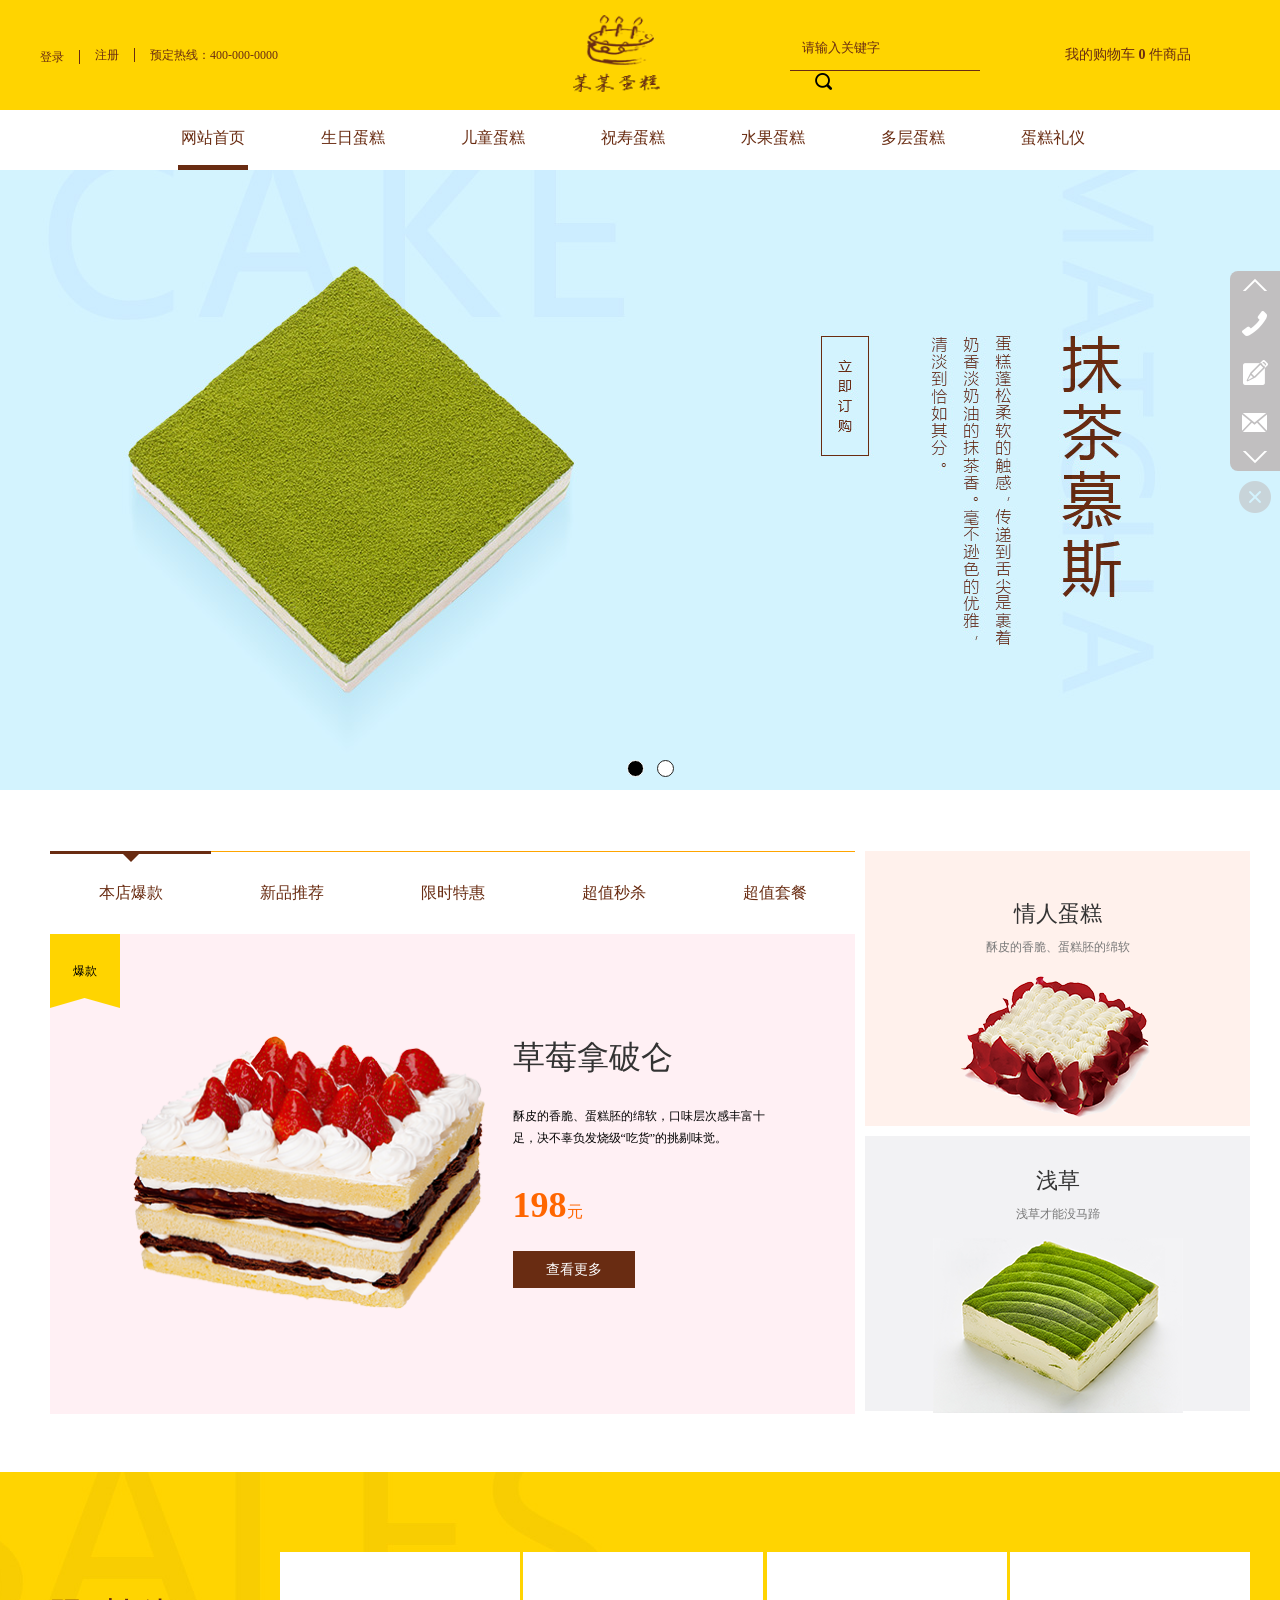
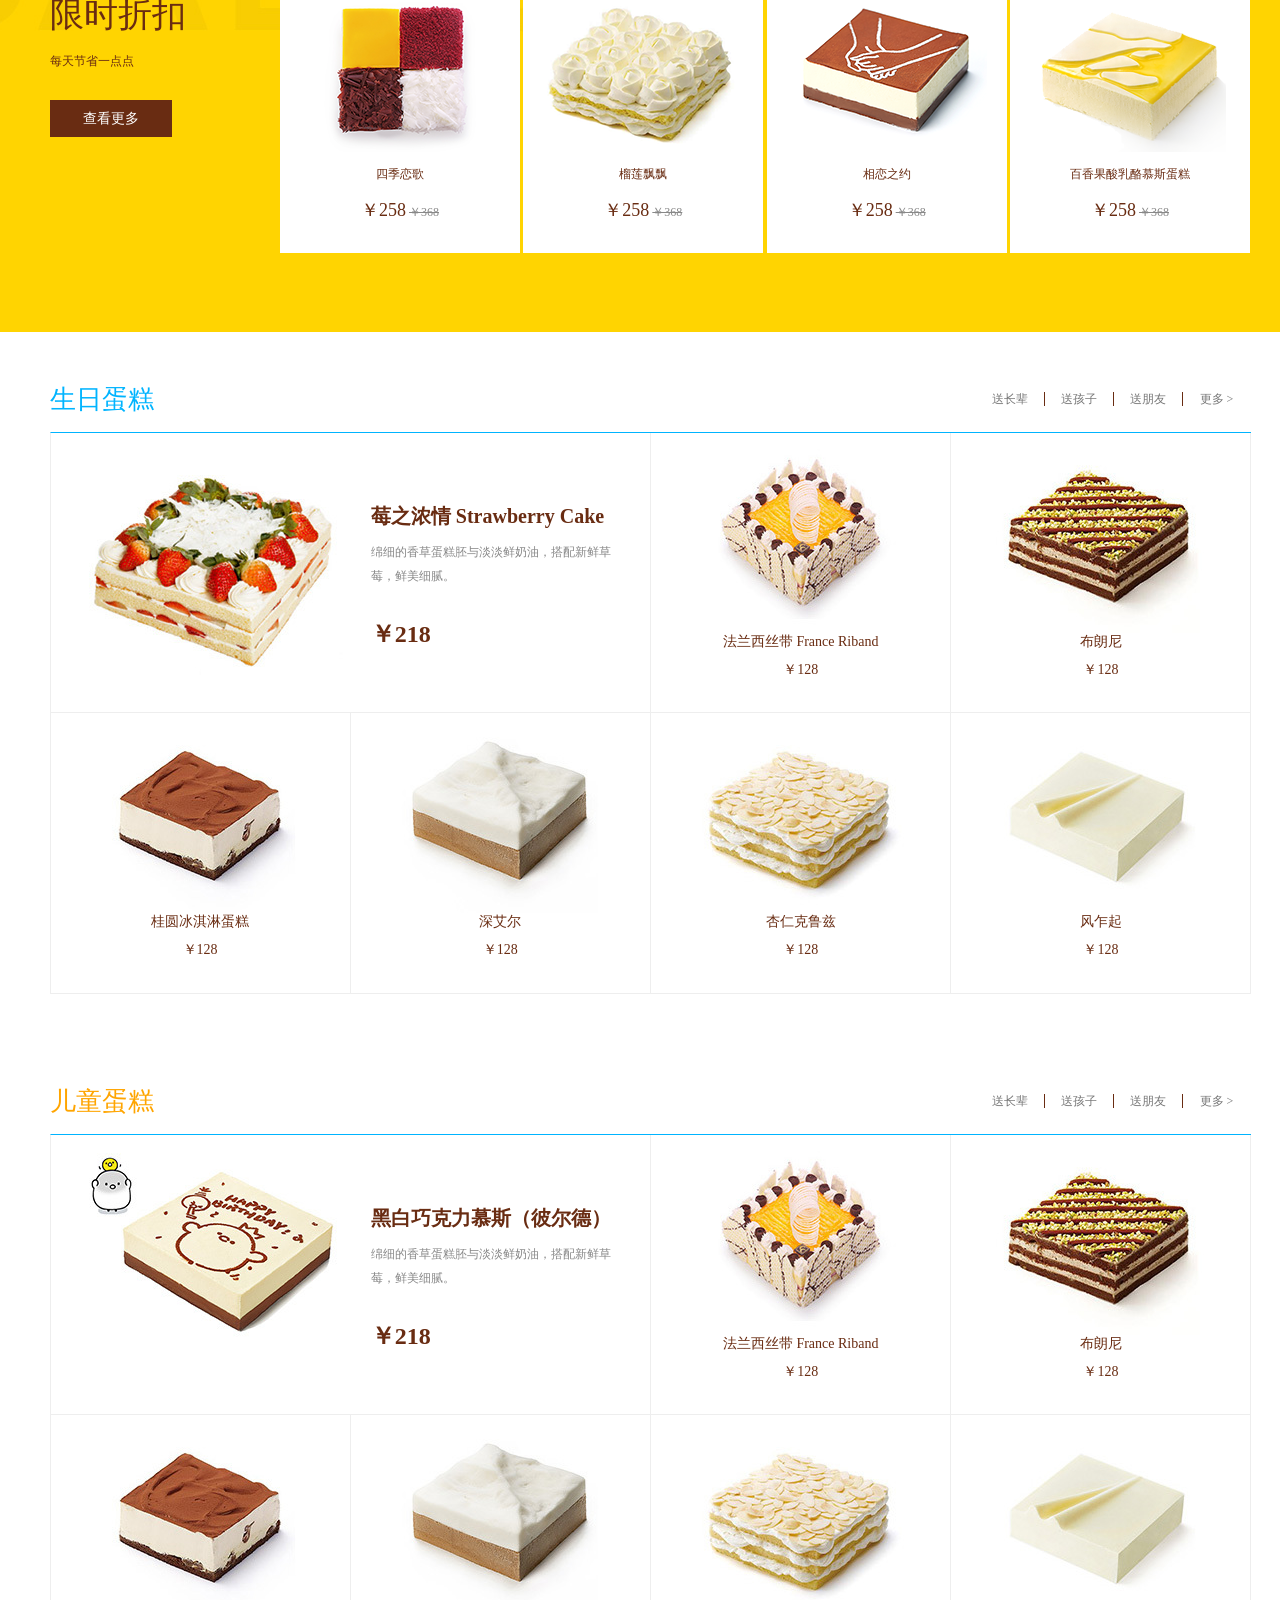
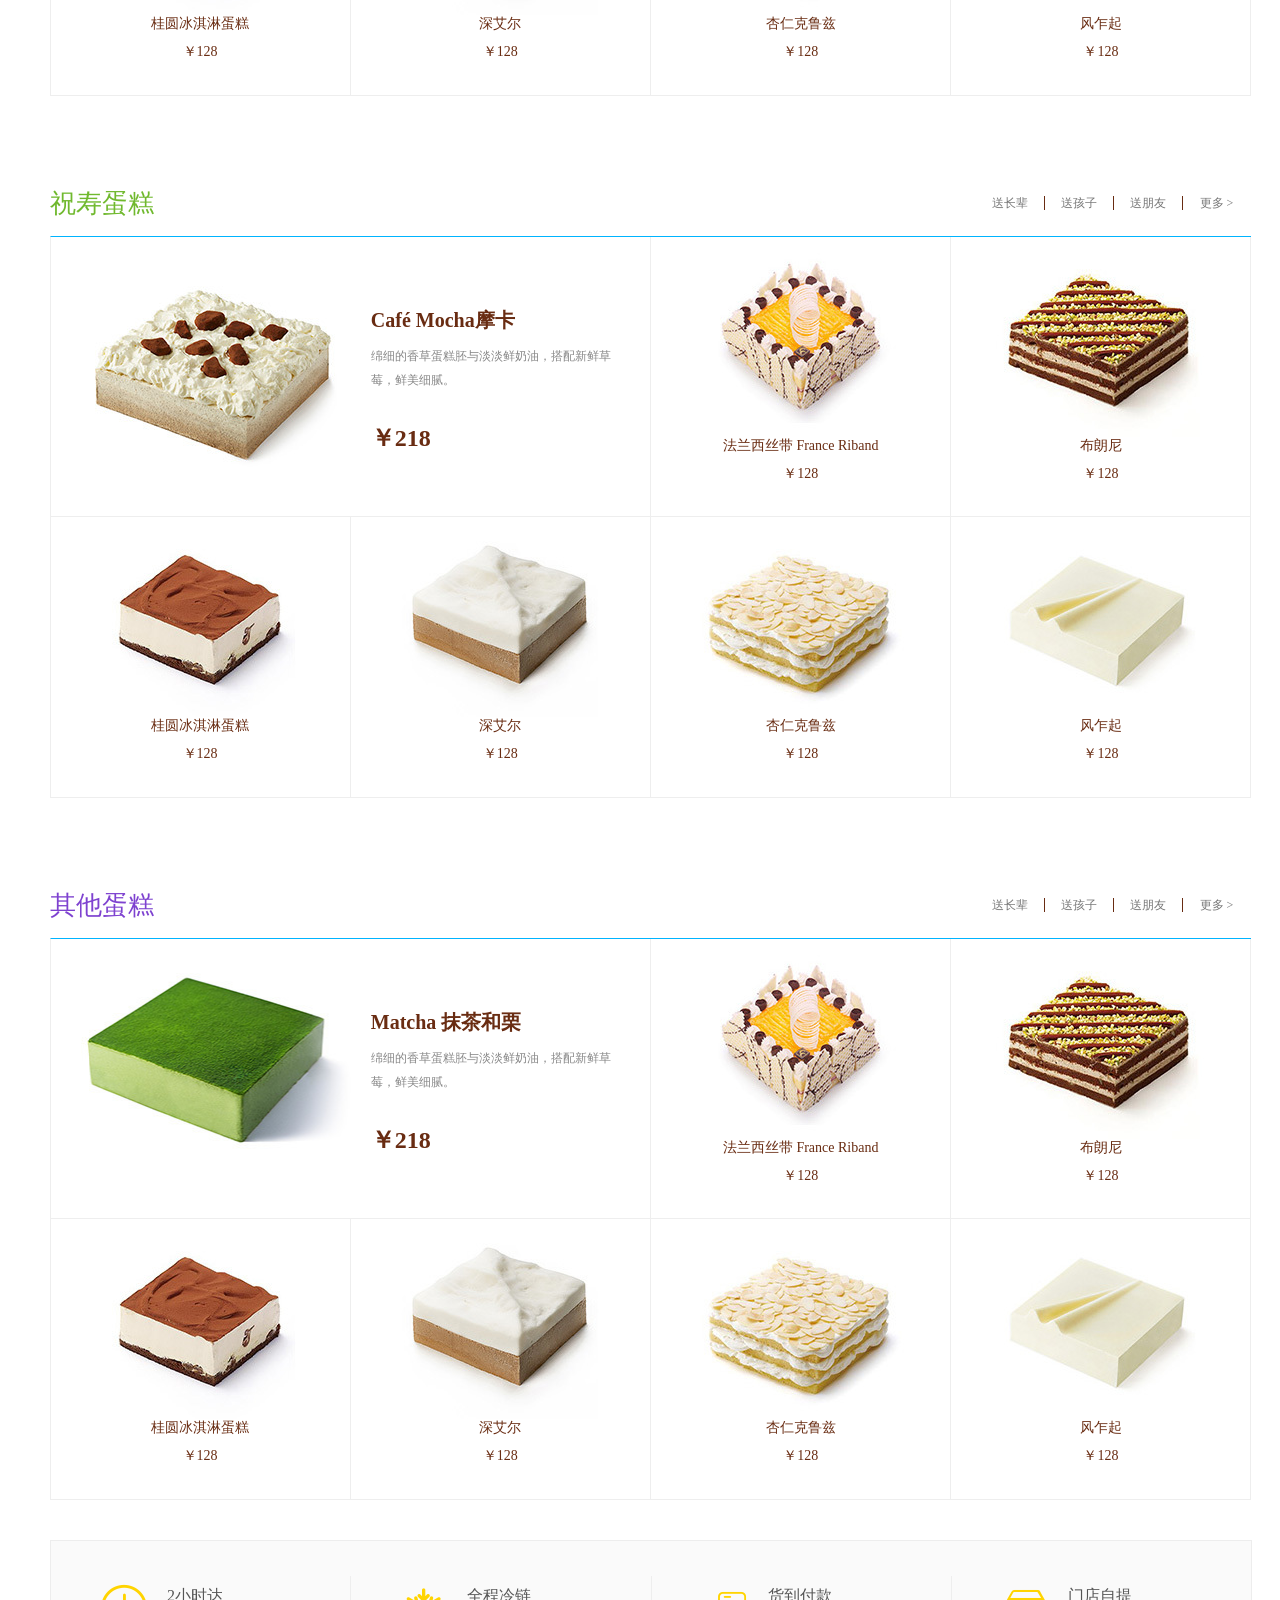
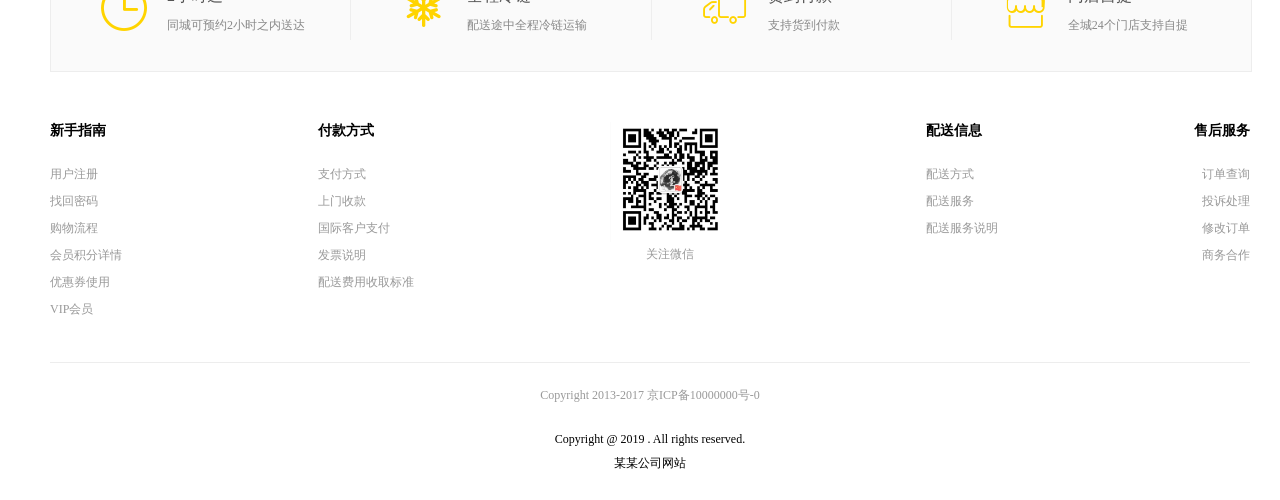
<file: index.html>
<!DOCTYPE html>
<html>

<head>
    <meta charset="UTF-8">
    <meta name="viewport" content="width=device-width, initial-scale=1.0">
    <meta http-equiv="X-UA-Compatible" content="ie=edge">
    <title>翼飞的蛋糕店</title>
    <!-- 引入网站图标 -->
    <link rel="shortcut icon" href="./img/dan.png" type="image/x-icon">
    <link rel="stylesheet" href="./css/reset.css">
    <link rel="stylesheet" href="./css/head.css">
    <link rel="stylesheet" href="./css/nav.css">
    <link rel="stylesheet" href="./css/banner.css">
    <link rel="stylesheet" href="./css/sellwell.css">
    <link rel="stylesheet" href="./css/discount.css">
    <link rel="stylesheet" href="./css/allcakes.css">
    <link rel="stylesheet" href="./css/footer.css">
    <link rel="stylesheet" href="./font/iconfont.css">
    <link rel="stylesheet" href="./css/sidebar.css">
</head>

<body>
    <!-- head start -->
    <div id="header">
        <div class="header-con">
            <ul class="clearfix" id="login">
                <li class="line-height">
                    <i class="iconfont icon-denglu"></i>
                    <a href="">登录</a>
                </li>
                <li class="line-height">
                    <a href="">注册</a>
                </li>
                <li class="line-height fl">
                    <span> 预定热线：400-000-0000</span>
                </li>
                <li>
                    <h1>
                        <img src="./img/icon/icon6.png" alt="">
                    </h1>
                </li>
                <li class="search clearfix">
                    <form action="">
                        <!-- <input type="text" class="fl" placeholder="请输入关键字" > -->
                        <input type="text" class="fl" value="请输入关键字" onfocus="if(this.value == '请输入关键字'){
                            this.value = '';}" onblur="if(this.value == ''){this.value = '请输入关键字';}">
                        <input type="submit" class="fl iconfont" value="&#xe614">
                    </form>
                </li>
                <li class="shopcar">
                    <i class="iconfont icon-icon22fuzhi"></i>
                    <a href="">我的购物车<strong> 0 </strong>件商品</a>
                </li>
            </ul>
        </div>
    </div>
    <!-- head end -->
    <!-- nav-start -->
    <nav id="nav">
        <ul class="navlist clearfix">
            <li><a href="" class="first-list">网站首页</a></li>
            <li><a href="">生日蛋糕</a></li>
            <li><a href="">儿童蛋糕</a></li>
            <li><a href="">祝寿蛋糕</a></li>
            <li><a href="">水果蛋糕</a></li>
            <li><a href="">多层蛋糕</a></li>
            <li><a href="">蛋糕礼仪</a></li>
        </ul>
    </nav>
    <!-- nav-end -->
    <!-- banner-start -->
    <div id="banner">
        <ul>
            <li></li>
            <li></li>
        </ul>
        <!-- 按钮-->
        <div class="btn">
            <span class="on"></span>
            <span></span>
        </div>
    </div>
    <!-- banner-end -->
    <!-- set meal display start -->
    <div id="sell-well">
        <div class="hot-product">
            <div class="products">
                <div class="product-left">
                    <div class="product-list">
                        <ul>
                            <li class="hot-cake">
                                <a href="javascript:;">本店爆款</a>
                            </li>
                            <li class="list-cake">
                                <a href="javascript:;">新品推荐</a>
                            </li>
                            <li class="list-cake">
                                <a href="javascript:;">限时特惠</a>
                            </li>
                            <li class="list-cake">
                                <a href="javascript:;">超值秒杀</a>
                            </li>
                            <li class="list-cake">
                                <a href="javascript:;">超值套餐</a>
                            </li>
                        </ul>
                    </div>
                    <div class="product-content">
                        <div class="contenting">
                            <img src="./img/icon/icon7.png" width="70" height="74" alt="">
                            <p class="boom">爆款</p>
                            <div class="con-img">
                                <div class="img-info">
                                    <img src="./img/cake/cake1.png" width="355" height="276" alt="">
                                </div>
                                <div class="cake-intro">
                                    <h3>草莓拿破仑</h3>
                                    <p class="feature">
                                        酥皮的香脆、蛋糕胚的绵软，口味层次感丰富十足，决不辜负发烧级“吃货”的挑剔味觉。
                                    </p>
                                    <p class="price"><strong>198</strong>元</p>
                                    <div class="look-more">查看更多</div>
                                </div>
                            </div>
                        </div>
                        <div class="contenting">
                            <img src="./img/icon/icon7.png" width="70" height="74" alt="">
                            <p class="boom">新品</p>
                            <div class="con-img">
                                <div class="img-info">
                                    <img src="./img/cake/13.jpg" width="353" height="317" alt="">
                                </div>
                                <div class="cake-intro">
                                    <h3>倾慕|抹茶慕斯</h3>
                                    <p class="feature">
                                        酥皮的香脆、蛋糕胚的绵软，口味层次感丰富十足，决不辜负发烧级“吃货”的挑剔味觉。
                                    </p>
                                    <p class="price"><strong>218</strong>元</p>
                                    <div class="look-more">查看更多</div>
                                </div>
                            </div>
                        </div>
                        <div class="contenting">
                            <img src="./img/icon/icon7.png" width="70" height="74" alt="">
                            <p class="boom">特惠</p>
                            <div class="con-img">
                                <div class="img-info">
                                    <img src="./img/cake/cake4.png" width="257" height="276" alt="">
                                </div>
                                <div class="cake-intro">
                                    <h3>雪中相拥</h3>
                                    <p class="feature">
                                        酥皮的香脆、蛋糕胚的绵软，口味层次感丰富十足，决不辜负发烧级“吃货”的挑剔味觉。
                                    </p>
                                    <p class="price"><strong>328</strong>元</p>
                                    <div class="look-more">查看更多</div>
                                </div>
                            </div>
                        </div>
                        <div class="contenting">
                            <img src="./img/icon/icon7.png" width="70" height="74" alt="">
                            <p class="boom">秒杀</p>
                            <div class="con-img">
                                <div class="img-info">
                                    <img src="./img/cake/cake5.png" width="274" height="276" alt="">
                                </div>
                                <div class="cake-intro">
                                    <h3>黑森林蛋糕</h3>
                                    <p class="feature">
                                        酥皮的香脆、蛋糕胚的绵软，口味层次感丰富十足，决不辜负发烧级“吃货”的挑剔味觉。
                                    </p>
                                    <p class="price"><strong>288</strong>元</p>
                                    <div class="look-more">查看更多</div>
                                </div>
                            </div>
                        </div>
                        <div class="contenting">
                            <img src="./img/icon/icon7.png" width="70" height="74" alt="">
                            <p class="boom">套餐</p>
                            <div class="con-img">
                                <div class="img-info">
                                    <img src="./img/cake/cake6.png" width="270" height="279" alt="">
                                </div>
                                <div class="cake-intro">
                                    <h3>四季恋歌</h3>
                                    <p class="feature">
                                        酥皮的香脆、蛋糕胚的绵软，口味层次感丰富十足，决不辜负发烧级“吃货”的挑剔味觉。
                                    </p>
                                    <p class="price"><strong>318</strong>元</p>
                                    <div class="look-more">查看更多</div>
                                </div>
                            </div>
                        </div>
                    </div>
                </div>
                <div class="product-right">
                    <div class="product-cake1 cakes">
                        <h4>情人蛋糕</h4>
                        <p class="">酥皮的香脆、蛋糕胚的绵软</p>
                        <img src="./img/cake/cake2.png" alt="">
                    </div>
                    <div class="product-cake2 cakes">
                        <h4>浅草</h4>
                        <p class="">浅草才能没马蹄</p>
                        <img src="./img/cake/cake3.png" alt="">
                    </div>
                </div>
            </div>
        </div>
    </div>
    <!-- set meal display end -->
    <!-- discount-start -->
    <div id="discount">
        <div class="dis-cont">
            <div class="limited">
                <div class="limit-con">
                    <h3>限时折扣</h3>
                    <p>每天节省一点点</p>
                    <div class="look-more">查看更多</div>
                </div>
                <ul class="discount-box">
                    <li>
                        <a href="">
                            <img src="./img/cake/06.png" alt="">
                            <p>四季恋歌</p>
                        </a>
                        <p>
                            <strong>￥258</strong>
                            <span class="oldprice"> ￥368</span>
                        </p>
                    </li>
                    <li>
                        <a href="">
                            <img src="./img/cake/05.png" alt="">
                            <p>榴莲飘飘</p>
                        </a>
                        <p>
                            <strong>￥258</strong>
                            <span class="oldprice"> ￥368</span>
                        </p>
                    </li>
                    <li>
                        <a href="">
                            <img src="./img/cake/01.png" alt="">
                            <p>相恋之约</p>
                        </a>
                        <p>
                            <strong>￥258</strong>
                            <span class="oldprice"> ￥368</span>
                        </p>
                    </li>
                    <li>
                        <a href="">
                            <img src="./img/cake/03.png" alt="">
                            <p>百香果酸乳酪慕斯蛋糕</p>
                        </a>
                        <p>
                            <strong>￥258</strong>
                            <span class="oldprice"> ￥368</span>
                        </p>
                    </li>
                </ul>
            </div>
        </div>
    </div>
    <!-- discount-end -->
    <!-- all kinds of cakes start -->
    <div id="all-cakes">
        <div class="kinds-cake">
            <!-- birthday cake start -->
            <div class="kinds-birthday">
                <div class="bir-list clearfix">
                    <h4 class="list-cake1">生日蛋糕</h4>
                    <ul class="clearfix">
                        <li><a href="">送长辈</a></li>
                        <li><a href="">送孩子</a></li>
                        <li><a href="">送朋友</a></li>
                        <li><a href="">更多 > </a></li>
                    </ul>
                </div>
                <div class="bir-cakes">
                    <ul>
                        <li class="border-bottom">
                            <a href="" class="big-cake lost1">
                                <img src="./img/cake/10.jpg" alt="">
                            </a>
                        </li>
                        <li class="border-bottom border-right">
                            <a href="">
                                <h4>莓之浓情 Strawberry Cake</h4>
                            </a>
                            <p class="intro">绵细的香草蛋糕胚与淡淡鲜奶油，搭配新鲜草莓，鲜美细腻。</p>
                            <strong>￥218</strong>
                        </li>
                        <li class="border-bottom border-right">
                            <a href="" class="img-effect list1">
                                <img src="./img/cake/08.jpg" alt="">
                            </a>
                            <a href="">
                                <p class="introduce">法兰西丝带 France Riband</p>
                            </a>
                            <span>￥128</span>
                        </li>
                        <li class="border-bottom border-right">
                            <a href="" class="img-effect list2">
                                <img src="./img/cake/07.jpg" alt="">
                            </a>
                            <a href="">
                                <p class="introduce">布朗尼</p>
                            </a>
                            <span>￥128</span>
                        </li>
                        <li class="border-right">
                            <a href="" class="img-effect list3">
                                <img src="./img/cake/09.jpg" alt="">
                            </a>
                            <a href="">
                                <p class="introduce">桂圆冰淇淋蛋糕</p>
                            </a>
                            <span>￥128</span>
                        </li>
                        <li class="border-right">
                            <a href="" class="img-effect list4">
                                <img src="./img/cake/02.jpg" alt="">
                            </a>
                            <a href="">
                                <p class="introduce">深艾尔</p>
                            </a>
                            <span>￥128</span>
                        </li>
                        <li class="border-right">
                            <a href="" class="img-effect list5">
                                <img src="./img/cake/01.jpg" alt="">
                            </a>
                            <a href="">
                                <p class="introduce">杏仁克鲁兹</p>
                            </a>
                            <span>￥128</span>
                        </li>
                        <li class="border-right">
                            <a href="" class="img-effect list6">
                                <img src="./img/cake/03.jpg" alt="">
                            </a>
                            <a href="">
                                <p class="introduce">风乍起</p>
                            </a>
                            <span>￥128</span>
                        </li>
                    </ul>
                </div>
            </div>
            <div class="kinds-birthday">
                <div class="bir-list clearfix">
                    <h4 class="list-cake2">儿童蛋糕</h4>
                    <ul class="clearfix">
                        <li><a href="">送长辈</a></li>
                        <li><a href="">送孩子</a></li>
                        <li><a href="">送朋友</a></li>
                        <li><a href="">更多 > </a></li>
                    </ul>
                </div>
                <div class="bir-cakes">
                    <ul>
                        <li class="border-bottom">
                            <a href="" class="big-cake lost2">
                                <img src="./img/cake/12.jpg" alt="">
                            </a>
                        </li>
                        <li class="border-bottom border-right">
                            <a href="">
                                <h4>黑白巧克力慕斯（彼尔德）</h4>
                            </a>
                            <p class="intro">绵细的香草蛋糕胚与淡淡鲜奶油，搭配新鲜草莓，鲜美细腻。</p>
                            <strong>￥218</strong>
                        </li>
                        <li class="border-bottom border-right">
                            <a href="" class="img-effect list1">
                                <img src="./img/cake/08.jpg" alt="">
                            </a>
                            <a href="">
                                <p class="introduce">法兰西丝带 France Riband</p>
                            </a>
                            <span>￥128</span>
                        </li>
                        <li class="border-bottom border-right">
                            <a href="" class="img-effect list2">
                                <img src="./img/cake/07.jpg" alt="">
                            </a>
                            <a href="">
                                <p class="introduce">布朗尼</p>
                            </a>
                            <span>￥128</span>
                        </li>
                        <li class="border-right">
                            <a href="" class="img-effect list3">
                                <img src="./img/cake/09.jpg" alt="">
                            </a>
                            <a href="">
                                <p class="introduce">桂圆冰淇淋蛋糕</p>
                            </a>
                            <span>￥128</span>
                        </li>
                        <li class="border-right">
                            <a href="" class="img-effect list4">
                                <img src="./img/cake/02.jpg" alt="">
                            </a>
                            <a href="">
                                <p class="introduce">深艾尔</p>
                            </a>
                            <span>￥128</span>
                        </li>
                        <li class="border-right">
                            <a href="" class="img-effect list5">
                                <img src="./img/cake/01.jpg" alt="">
                            </a>
                            <a href="">
                                <p class="introduce">杏仁克鲁兹</p>
                            </a>
                            <span>￥128</span>
                        </li>
                        <li class="border-right">
                            <a href="" class="img-effect list6">
                                <img src="./img/cake/03.jpg" alt="">
                            </a>
                            <a href="">
                                <p class="introduce">风乍起</p>
                            </a>
                            <span>￥128</span>
                        </li>
                    </ul>
                </div>
            </div>
            <div class="kinds-birthday">
                <div class="bir-list clearfix">
                    <h4 class="list-cake3">祝寿蛋糕</h4>
                    <ul class="clearfix">
                        <li><a href="">送长辈</a></li>
                        <li><a href="">送孩子</a></li>
                        <li><a href="">送朋友</a></li>
                        <li><a href="">更多 > </a></li>
                    </ul>
                </div>
                <div class="bir-cakes">
                    <ul>
                        <li class="border-bottom">
                            <a href="" class="big-cake lost3">
                                <img src="./img/cake/04.jpg" alt="">
                            </a>
                        </li>
                        <li class="border-bottom border-right">
                            <a href="">
                                <h4>Café Mocha摩卡</h4>
                            </a>
                            <p class="intro">绵细的香草蛋糕胚与淡淡鲜奶油，搭配新鲜草莓，鲜美细腻。</p>
                            <strong>￥218</strong>
                        </li>
                        <li class="border-bottom border-right">
                            <a href="" class="img-effect list1">
                                <img src="./img/cake/08.jpg" alt="">
                            </a>
                            <a href="">
                                <p class="introduce">法兰西丝带 France Riband</p>
                            </a>
                            <span>￥128</span>
                        </li>
                        <li class="border-bottom border-right">
                            <a href="" class="img-effect list2">
                                <img src="./img/cake/07.jpg" alt="">
                            </a>
                            <a href="">
                                <p class="introduce">布朗尼</p>
                            </a>
                            <span>￥128</span>
                        </li>
                        <li class="border-right">
                            <a href="" class="img-effect list3">
                                <img src="./img/cake/09.jpg" alt="">
                            </a>
                            <a href="">
                                <p class="introduce">桂圆冰淇淋蛋糕</p>
                            </a>
                            <span>￥128</span>
                        </li>
                        <li class="border-right">
                            <a href="" class="img-effect list4">
                                <img src="./img/cake/02.jpg" alt="">
                            </a>
                            <a href="">
                                <p class="introduce">深艾尔</p>
                            </a>
                            <span>￥128</span>
                        </li>
                        <li class="border-right">
                            <a href="" class="img-effect list5">
                                <img src="./img/cake/01.jpg" alt="">
                            </a>
                            <a href="">
                                <p class="introduce">杏仁克鲁兹</p>
                            </a>
                            <span>￥128</span>
                        </li>
                        <li class="border-right">
                            <a href="" class="img-effect list6">
                                <img src="./img/cake/03.jpg" alt="">
                            </a>
                            <a href="">
                                <p class="introduce">风乍起</p>
                            </a>
                            <span>￥128</span>
                        </li>
                    </ul>
                </div>
            </div>
            <div class="kinds-birthday">
                <div class="bir-list clearfix">
                    <h4 class="list-cake4">其他蛋糕</h4>
                    <ul class="clearfix">
                        <li><a href="">送长辈</a></li>
                        <li><a href="">送孩子</a></li>
                        <li><a href="">送朋友</a></li>
                        <li><a href="">更多 > </a></li>
                    </ul>
                </div>
                <div class="bir-cakes">
                    <ul>
                        <li class="border-bottom">
                            <a href="" class="big-cake lost4">
                                <img src="./img/cake/11.jpg" alt="">
                            </a>
                        </li>
                        <li class="border-bottom border-right">
                            <a href="">
                                <h4>Matcha 抹茶和栗</h4>
                            </a>
                            <p class="intro">绵细的香草蛋糕胚与淡淡鲜奶油，搭配新鲜草莓，鲜美细腻。</p>
                            <strong>￥218</strong>
                        </li>
                        <li class="border-bottom border-right">
                            <a href="" class="img-effect list1">
                                <img src="./img/cake/08.jpg" alt="">
                            </a>
                            <a href="">
                                <p class="introduce">法兰西丝带 France Riband</p>
                            </a>
                            <span>￥128</span>
                        </li>
                        <li class="border-bottom border-right">
                            <a href="" class="img-effect list2">
                                <img src="./img/cake/07.jpg" alt="">
                            </a>
                            <a href="">
                                <p class="introduce">布朗尼</p>
                            </a>
                            <span>￥128</span>
                        </li>
                        <li class="border-right">
                            <a href="" class="img-effect list3">
                                <img src="./img/cake/09.jpg" alt="">
                            </a>
                            <a href="">
                                <p class="introduce">桂圆冰淇淋蛋糕</p>
                            </a>
                            <span>￥128</span>
                        </li>
                        <li class="border-right">
                            <a href="" class="img-effect list4">
                                <img src="./img/cake/02.jpg" alt="">
                            </a>
                            <a href="">
                                <p class="introduce">深艾尔</p>
                            </a>
                            <span>￥128</span>
                        </li>
                        <li class="border-right">
                            <a href="" class="img-effect list5">
                                <img src="./img/cake/01.jpg" alt="">
                            </a>
                            <a href="">
                                <p class="introduce">杏仁克鲁兹</p>
                            </a>
                            <span>￥128</span>
                        </li>
                        <li class="border-right">
                            <a href="" class="img-effect list6">
                                <img src="./img/cake/03.jpg" alt="">
                            </a>
                            <a href="">
                                <p class="introduce">风乍起</p>
                            </a>
                            <span>￥128</span>
                        </li>
                    </ul>
                </div>
            </div>
            <!-- birthday cake end -->
        </div>
    </div>
    <!-- all kinds of cakes end -->
    <!-- footer start -->
    <div id="footer">
        <div class="footer-con">
            <div class="foot-service">
                <ul>
                    <li>
                        <i class="iconfont fl">&#xe62e;</i>
                        <div class="timing fl">
                            <p>2小时达</p>
                            <p class="arrive">同城可预约2小时之内送达</p>
                        </div>
                    </li>
                    <li>
                        <i class="iconfont fl">&#xe6b7;</i>
                        <div class="timing fl">
                            <p>全程冷链</p>
                            <p class="arrive">配送途中全程冷链运输</p>
                        </div>
                    </li>
                    <li>
                        <i class="iconfont fl">&#xe626;</i>
                        <div class="timing fl">
                            <p>货到付款</p>
                            <p class="arrive">支持货到付款</p>
                        </div>
                    </li>
                    <li>
                        <i class="iconfont fl">&#xe602;</i>
                        <div class="timing fl">
                            <p>门店自提</p>
                            <p class="arrive">全城24个门店支持自提</p>
                        </div>
                    </li>
                </ul>
            </div>
            <div class="sale-service">
                <dl>
                    <dt><b>新手指南</b></dt>
                    <dd>
                        <a href="">用户注册</a>
                    </dd>
                    <dd>
                        <a href="">找回密码</a>
                    </dd>
                    <dd>
                        <a href="">购物流程</a>
                    </dd>
                    <dd>
                        <a href="">会员积分详情</a>
                    </dd>
                    <dd>
                        <a href="">优惠券使用</a>
                    </dd>
                    <dd>
                        <a href="">VIP会员</a>
                    </dd>
                </dl>
                <dl>
                    <dt><b>付款方式</b></dt>
                    <dd>
                        <a href="">支付方式</a>
                    </dd>
                    <dd>
                        <a href="">上门收款</a>
                    </dd>
                    <dd>
                        <a href="">国际客户支付</a>
                    </dd>
                    <dd>
                        <a href="">发票说明</a>
                    </dd>
                    <dd>
                        <a href="">配送费用收取标准</a>
                    </dd>
                </dl>
                <dl>
                    <dd>
                        <img src="./img/icon/1.jpg" alt="" width="120" height="120">
                    </dd>
                    <dd class="wechat">关注微信</dd>
                </dl>
                <dl>
                    <dt><b>配送信息</b></dt>
                    <dd>
                        <a href="">配送方式</a>
                    </dd>
                    <dd>
                        <a href="">配送服务</a>
                    </dd>
                    <dd>
                        <a href="">配送服务说明</a>
                    </dd>
                </dl>
                <dl class="eventual">
                    <dt><b>售后服务</b></dt>
                    <dd>
                        <a href="">订单查询</a>
                    </dd>
                    <dd>
                        <a href="">投诉处理</a>
                    </dd>
                    <dd>
                        <a href="">修改订单</a>
                    </dd>
                    <dd>
                        <a href="">商务合作</a>
                    </dd>
                </dl>
            </div>
            <div class="safety">
                <p class="plice">Copyright 2013-2017 京ICP备10000000号-0</p>
                <p>Copyright @ 2019 . All rights reserved.</p>
                <p>	某某公司网站</p>
            </div>
        </div>
    </div>
    <!-- footer end -->
    <!-- sidebar start -->
    <div id="sidebar">
        <!-- 侧边栏 -->
        <div class="side-main">
            <ul class="main">
                <li class="prev-btn"><a href="javascript:;"></a></li>
                <li class="side-list">
                    <ul>
                        <li>
                            <a href="javascript:;" class="tel"></a>
                            <div class="tel-text">
                                <h2>电话直播</h2>
                                <div class="num"><span>13888888888</span></div>
                            </div>
                        </li>
                        <li>
                            <a href="javascript:;" class="edit"></a>
                            <div class="edit-text"><a href="https:www.baidu.com"><em>在线留言</em></a></div>
                        </li>
                        <li>
                            <a href="javascript:;" class="mail"></a>
                            <div class="mail-text"><a href="mailto:123@123.com"><em>发送邮件</em></a></div>
                        </li>
                    </ul>
                </li>
                <li class="next-btn"><a href="javascript:;"></a></li>
            </ul>
            <a href="javascript:;" id="onbtn"></a>
        </div>
        <!-- 返回顶部 -->
        <a href="javascript:;" id="backTop"></a>
    </div>
    <!-- sidebar end -->

    <!-- 引入jq框架 -->
    <script src="https://cdn.jsdelivr.net/npm/jquery@3.4.1/dist/jquery.min.js"></script>
    <script src="./js/index.js"></script>
</body>

</html>
</file>
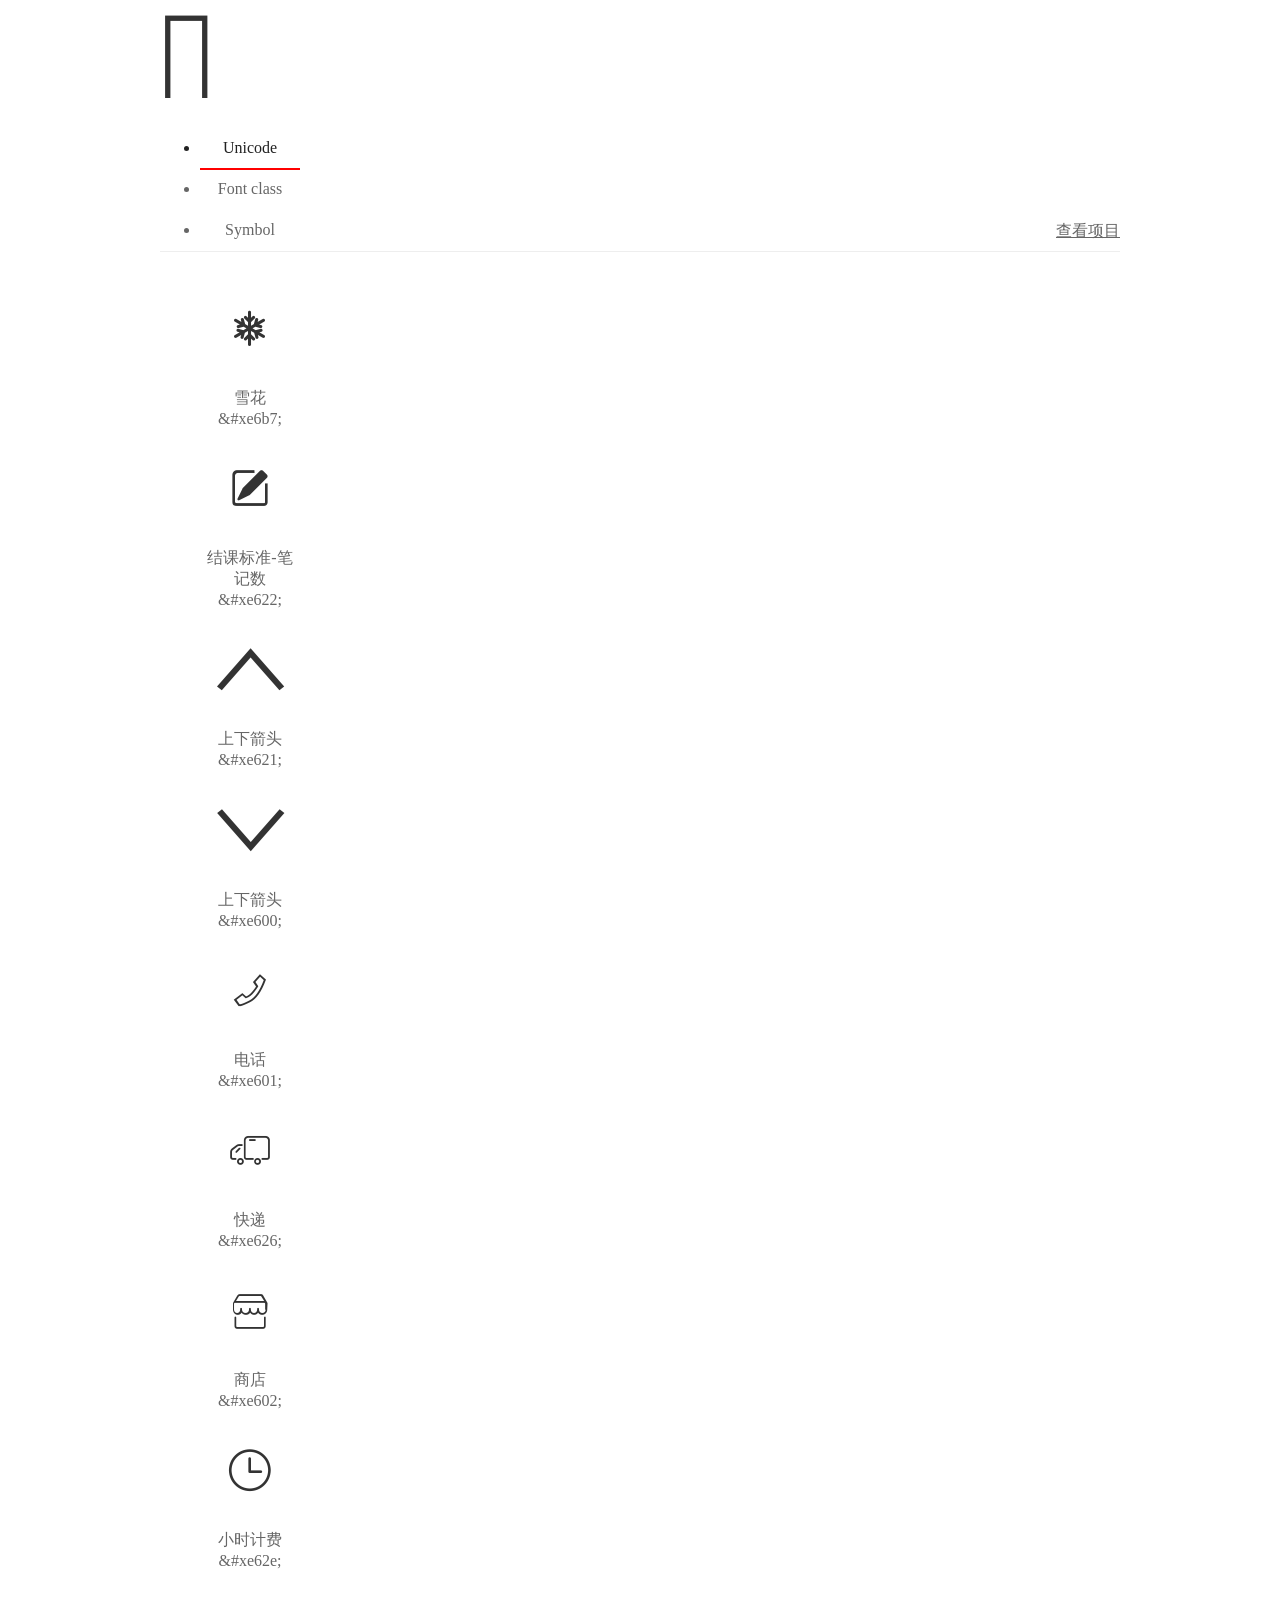
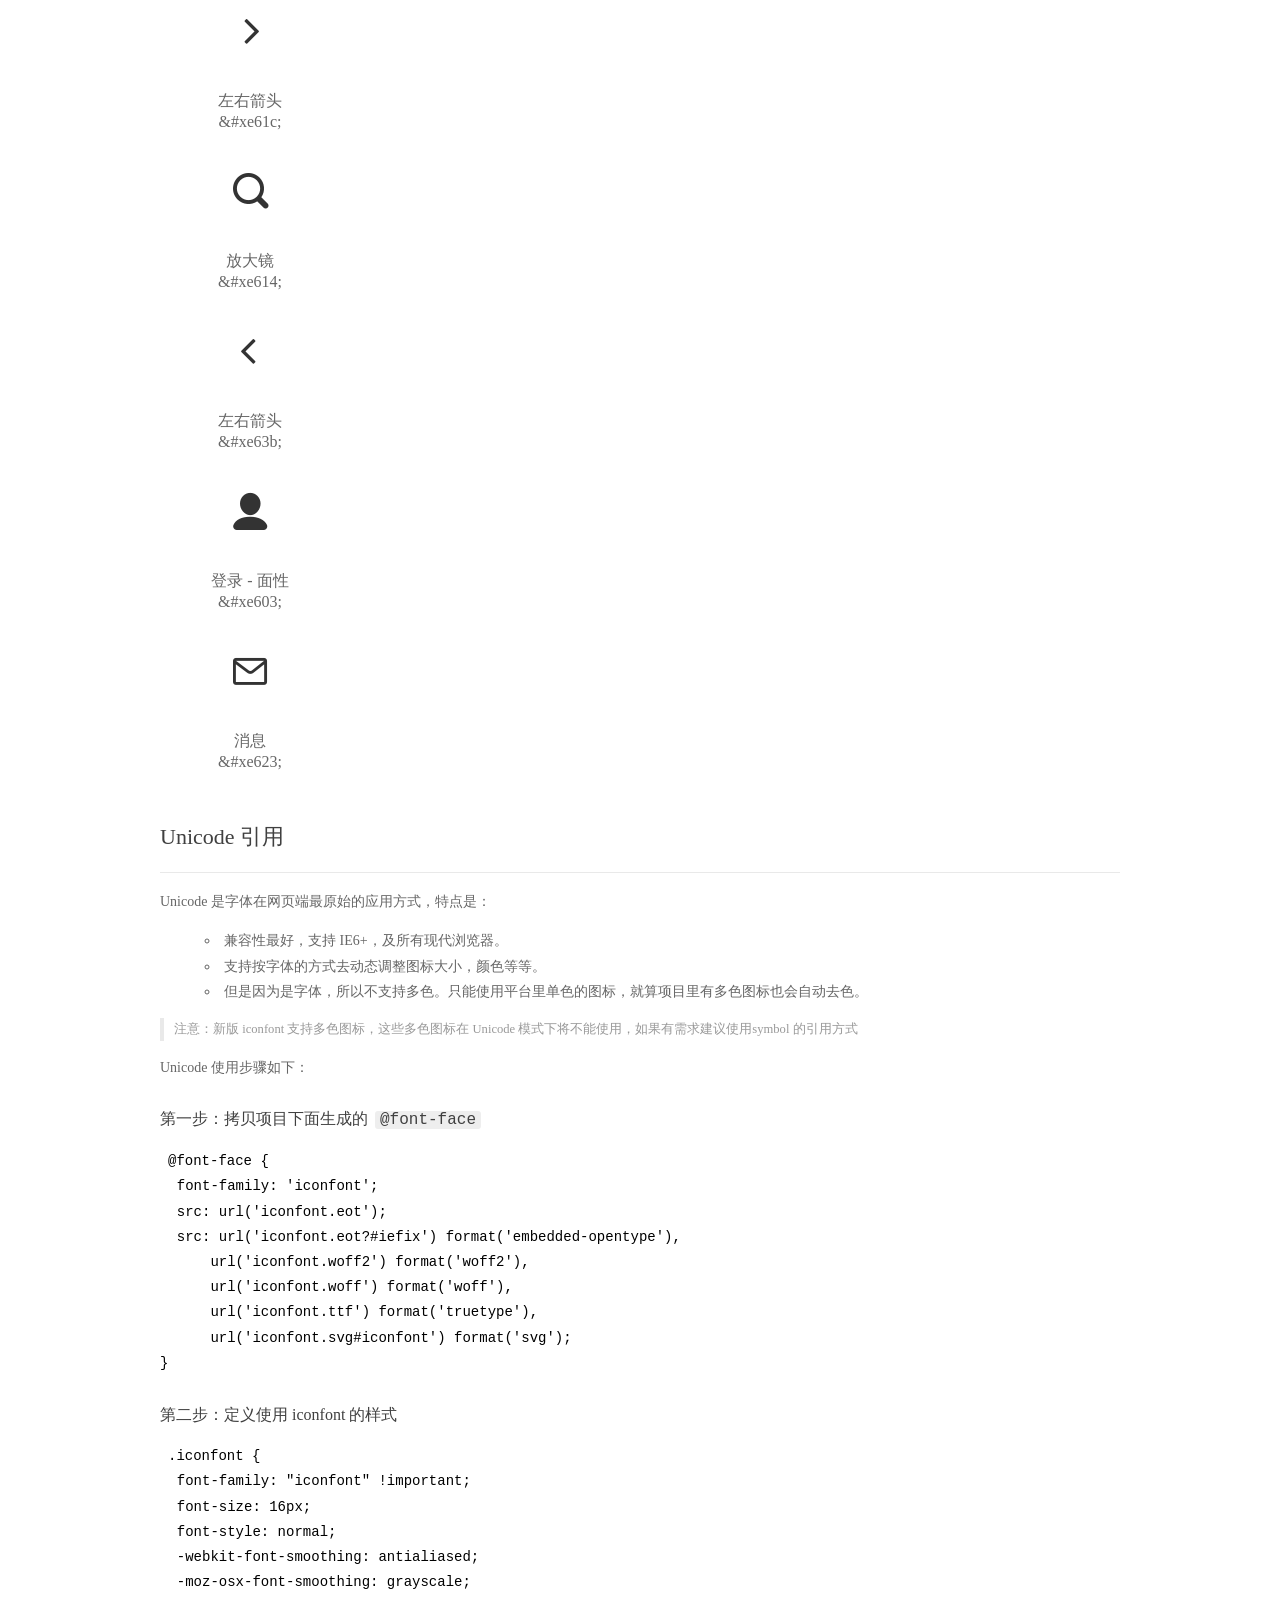
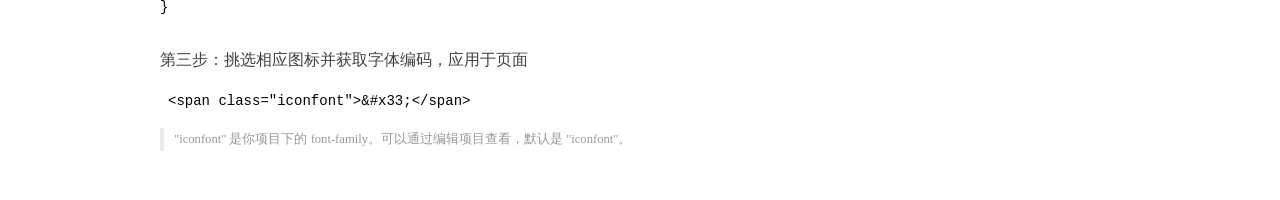
<file: font/demo_index.html>
<!DOCTYPE html>
<html>

<head>
    <meta charset="utf-8" />
    <title>IconFont Demo</title>
    <link rel="shortcut icon" href="https://gtms04.alicdn.com/tps/i4/TB1_oz6GVXXXXaFXpXXJDFnIXXX-64-64.ico" type="image/x-icon" />
    <link rel="stylesheet" href="https://g.alicdn.com/thx/cube/1.3.2/cube.min.css">
    <link rel="stylesheet" href="demo.css">
    <link rel="stylesheet" href="iconfont.css">
    <script src="iconfont.js"></script>
    <!-- jQuery -->
    <script src="https://a1.alicdn.com/oss/uploads/2018/12/26/7bfddb60-08e8-11e9-9b04-53e73bb6408b.js"></script>
    <!-- 代码高亮 -->
    <script src="https://a1.alicdn.com/oss/uploads/2018/12/26/a3f714d0-08e6-11e9-8a15-ebf944d7534c.js"></script>
</head>

<body>
    <div class="main">
        <h1 class="logo"><a href="https://www.iconfont.cn/" title="iconfont 首页" target="_blank">&#xe86b;</a></h1>
        <div class="nav-tabs">
            <ul id="tabs" class="dib-box">
                <li class="dib active"><span>Unicode</span></li>
                <li class="dib"><span>Font class</span></li>
                <li class="dib"><span>Symbol</span></li>
            </ul>

            <a href="https://www.iconfont.cn/manage/index?manage_type=myprojects&projectId=1482459" target="_blank" class="nav-more">查看项目</a>

        </div>
        <div class="tab-container">
            <div class="content unicode" style="display: block;">
                <ul class="icon_lists dib-box">

                    <li class="dib">
                        <span class="icon iconfont">&#xe6b7;</span>
                        <div class="name">雪花</div>
                        <div class="code-name">&amp;#xe6b7;</div>
                    </li>

                    <li class="dib">
                        <span class="icon iconfont">&#xe622;</span>
                        <div class="name">结课标准-笔记数</div>
                        <div class="code-name">&amp;#xe622;</div>
                    </li>

                    <li class="dib">
                        <span class="icon iconfont">&#xe621;</span>
                        <div class="name">上下箭头</div>
                        <div class="code-name">&amp;#xe621;</div>
                    </li>

                    <li class="dib">
                        <span class="icon iconfont">&#xe600;</span>
                        <div class="name">上下箭头</div>
                        <div class="code-name">&amp;#xe600;</div>
                    </li>

                    <li class="dib">
                        <span class="icon iconfont">&#xe601;</span>
                        <div class="name">电话</div>
                        <div class="code-name">&amp;#xe601;</div>
                    </li>

                    <li class="dib">
                        <span class="icon iconfont">&#xe626;</span>
                        <div class="name">快递</div>
                        <div class="code-name">&amp;#xe626;</div>
                    </li>

                    <li class="dib">
                        <span class="icon iconfont">&#xe602;</span>
                        <div class="name">商店</div>
                        <div class="code-name">&amp;#xe602;</div>
                    </li>

                    <li class="dib">
                        <span class="icon iconfont">&#xe62e;</span>
                        <div class="name">小时计费</div>
                        <div class="code-name">&amp;#xe62e;</div>
                    </li>

                    <li class="dib">
                        <span class="icon iconfont">&#xe61c;</span>
                        <div class="name">左右箭头</div>
                        <div class="code-name">&amp;#xe61c;</div>
                    </li>

                    <li class="dib">
                        <span class="icon iconfont">&#xe614;</span>
                        <div class="name">放大镜</div>
                        <div class="code-name">&amp;#xe614;</div>
                    </li>

                    <li class="dib">
                        <span class="icon iconfont">&#xe63b;</span>
                        <div class="name">左右箭头</div>
                        <div class="code-name">&amp;#xe63b;</div>
                    </li>

                    <li class="dib">
                        <span class="icon iconfont">&#xe603;</span>
                        <div class="name">登录 - 面性</div>
                        <div class="code-name">&amp;#xe603;</div>
                    </li>

                    <li class="dib">
                        <span class="icon iconfont">&#xe623;</span>
                        <div class="name">消息</div>
                        <div class="code-name">&amp;#xe623;</div>
                    </li>

                </ul>
                <div class="article markdown">
                    <h2 id="unicode-">Unicode 引用</h2>
                    <hr>

                    <p>Unicode 是字体在网页端最原始的应用方式，特点是：</p>
                    <ul>
                        <li>兼容性最好，支持 IE6+，及所有现代浏览器。</li>
                        <li>支持按字体的方式去动态调整图标大小，颜色等等。</li>
                        <li>但是因为是字体，所以不支持多色。只能使用平台里单色的图标，就算项目里有多色图标也会自动去色。</li>
                    </ul>
                    <blockquote>
                        <p>注意：新版 iconfont 支持多色图标，这些多色图标在 Unicode 模式下将不能使用，如果有需求建议使用symbol 的引用方式</p>
                    </blockquote>
                    <p>Unicode 使用步骤如下：</p>
                    <h3 id="-font-face">第一步：拷贝项目下面生成的 <code>@font-face</code></h3>
                    <pre><code class="language-css"
>@font-face {
  font-family: 'iconfont';
  src: url('iconfont.eot');
  src: url('iconfont.eot?#iefix') format('embedded-opentype'),
      url('iconfont.woff2') format('woff2'),
      url('iconfont.woff') format('woff'),
      url('iconfont.ttf') format('truetype'),
      url('iconfont.svg#iconfont') format('svg');
}
</code></pre>
                    <h3 id="-iconfont-">第二步：定义使用 iconfont 的样式</h3>
                    <pre><code class="language-css"
>.iconfont {
  font-family: "iconfont" !important;
  font-size: 16px;
  font-style: normal;
  -webkit-font-smoothing: antialiased;
  -moz-osx-font-smoothing: grayscale;
}
</code></pre>
                    <h3 id="-">第三步：挑选相应图标并获取字体编码，应用于页面</h3>
                    <pre>
<code class="language-html"
>&lt;span class="iconfont"&gt;&amp;#x33;&lt;/span&gt;
</code></pre>
                    <blockquote>
                        <p>"iconfont" 是你项目下的 font-family。可以通过编辑项目查看，默认是 "iconfont"。</p>
                    </blockquote>
                </div>
            </div>
            <div class="content font-class">
                <ul class="icon_lists dib-box">

                    <li class="dib">
                        <span class="icon iconfont icon-1"></span>
                        <div class="name">
                            雪花
                        </div>
                        <div class="code-name">.icon-1
                        </div>
                    </li>

                    <li class="dib">
                        <span class="icon iconfont icon-jiekebiaozhunbijishu"></span>
                        <div class="name">
                            结课标准-笔记数
                        </div>
                        <div class="code-name">.icon-jiekebiaozhunbijishu
                        </div>
                    </li>

                    <li class="dib">
                        <span class="icon iconfont icon-jiantou"></span>
                        <div class="name">
                            上下箭头
                        </div>
                        <div class="code-name">.icon-jiantou
                        </div>
                    </li>

                    <li class="dib">
                        <span class="icon iconfont icon-jiantou1"></span>
                        <div class="name">
                            上下箭头
                        </div>
                        <div class="code-name">.icon-jiantou1
                        </div>
                    </li>

                    <li class="dib">
                        <span class="icon iconfont icon-weibiaoti-"></span>
                        <div class="name">
                            电话
                        </div>
                        <div class="code-name">.icon-weibiaoti-
                        </div>
                    </li>

                    <li class="dib">
                        <span class="icon iconfont icon-kuaidi"></span>
                        <div class="name">
                            快递
                        </div>
                        <div class="code-name">.icon-kuaidi
                        </div>
                    </li>

                    <li class="dib">
                        <span class="icon iconfont icon-shangdian_huaban"></span>
                        <div class="name">
                            商店
                        </div>
                        <div class="code-name">.icon-shangdian_huaban
                        </div>
                    </li>

                    <li class="dib">
                        <span class="icon iconfont icon-xiaoshijifei"></span>
                        <div class="name">
                            小时计费
                        </div>
                        <div class="code-name">.icon-xiaoshijifei
                        </div>
                    </li>

                    <li class="dib">
                        <span class="icon iconfont icon-left-arrow"></span>
                        <div class="name">
                            左右箭头
                        </div>
                        <div class="code-name">.icon-left-arrow
                        </div>
                    </li>

                    <li class="dib">
                        <span class="icon iconfont icon-fangdajing"></span>
                        <div class="name">
                            放大镜
                        </div>
                        <div class="code-name">.icon-fangdajing
                        </div>
                    </li>

                    <li class="dib">
                        <span class="icon iconfont icon-page-left"></span>
                        <div class="name">
                            左右箭头
                        </div>
                        <div class="code-name">.icon-page-left
                        </div>
                    </li>

                    <li class="dib">
                        <span class="icon iconfont icon-denglu-mianxing"></span>
                        <div class="name">
                            登录 - 面性
                        </div>
                        <div class="code-name">.icon-denglu-mianxing
                        </div>
                    </li>

                    <li class="dib">
                        <span class="icon iconfont icon-xiaoxi"></span>
                        <div class="name">
                            消息
                        </div>
                        <div class="code-name">.icon-xiaoxi
                        </div>
                    </li>

                </ul>
                <div class="article markdown">
                    <h2 id="font-class-">font-class 引用</h2>
                    <hr>

                    <p>font-class 是 Unicode 使用方式的一种变种，主要是解决 Unicode 书写不直观，语意不明确的问题。</p>
                    <p>与 Unicode 使用方式相比，具有如下特点：</p>
                    <ul>
                        <li>兼容性良好，支持 IE8+，及所有现代浏览器。</li>
                        <li>相比于 Unicode 语意明确，书写更直观。可以很容易分辨这个 icon 是什么。</li>
                        <li>因为使用 class 来定义图标，所以当要替换图标时，只需要修改 class 里面的 Unicode 引用。</li>
                        <li>不过因为本质上还是使用的字体，所以多色图标还是不支持的。</li>
                    </ul>
                    <p>使用步骤如下：</p>
                    <h3 id="-fontclass-">第一步：引入项目下面生成的 fontclass 代码：</h3>
                    <pre><code class="language-html">&lt;link rel="stylesheet" href="./iconfont.css"&gt;
</code></pre>
                    <h3 id="-">第二步：挑选相应图标并获取类名，应用于页面：</h3>
                    <pre><code class="language-html">&lt;span class="iconfont icon-xxx"&gt;&lt;/span&gt;
</code></pre>
                    <blockquote>
                        <p>" iconfont" 是你项目下的 font-family。可以通过编辑项目查看，默认是 "iconfont"。</p>
                    </blockquote>
                </div>
            </div>
            <div class="content symbol">
                <ul class="icon_lists dib-box">

                    <li class="dib">
                        <svg class="icon svg-icon" aria-hidden="true">
                  <use xlink:href="#icon-1"></use>
                </svg>
                        <div class="name">雪花</div>
                        <div class="code-name">#icon-1</div>
                    </li>

                    <li class="dib">
                        <svg class="icon svg-icon" aria-hidden="true">
                  <use xlink:href="#icon-jiekebiaozhunbijishu"></use>
                </svg>
                        <div class="name">结课标准-笔记数</div>
                        <div class="code-name">#icon-jiekebiaozhunbijishu</div>
                    </li>

                    <li class="dib">
                        <svg class="icon svg-icon" aria-hidden="true">
                  <use xlink:href="#icon-jiantou"></use>
                </svg>
                        <div class="name">上下箭头</div>
                        <div class="code-name">#icon-jiantou</div>
                    </li>

                    <li class="dib">
                        <svg class="icon svg-icon" aria-hidden="true">
                  <use xlink:href="#icon-jiantou1"></use>
                </svg>
                        <div class="name">上下箭头</div>
                        <div class="code-name">#icon-jiantou1</div>
                    </li>

                    <li class="dib">
                        <svg class="icon svg-icon" aria-hidden="true">
                  <use xlink:href="#icon-weibiaoti-"></use>
                </svg>
                        <div class="name">电话</div>
                        <div class="code-name">#icon-weibiaoti-</div>
                    </li>

                    <li class="dib">
                        <svg class="icon svg-icon" aria-hidden="true">
                  <use xlink:href="#icon-kuaidi"></use>
                </svg>
                        <div class="name">快递</div>
                        <div class="code-name">#icon-kuaidi</div>
                    </li>

                    <li class="dib">
                        <svg class="icon svg-icon" aria-hidden="true">
                  <use xlink:href="#icon-shangdian_huaban"></use>
                </svg>
                        <div class="name">商店</div>
                        <div class="code-name">#icon-shangdian_huaban</div>
                    </li>

                    <li class="dib">
                        <svg class="icon svg-icon" aria-hidden="true">
                  <use xlink:href="#icon-xiaoshijifei"></use>
                </svg>
                        <div class="name">小时计费</div>
                        <div class="code-name">#icon-xiaoshijifei</div>
                    </li>

                    <li class="dib">
                        <svg class="icon svg-icon" aria-hidden="true">
                  <use xlink:href="#icon-left-arrow"></use>
                </svg>
                        <div class="name">左右箭头</div>
                        <div class="code-name">#icon-left-arrow</div>
                    </li>

                    <li class="dib">
                        <svg class="icon svg-icon" aria-hidden="true">
                  <use xlink:href="#icon-fangdajing"></use>
                </svg>
                        <div class="name">放大镜</div>
                        <div class="code-name">#icon-fangdajing</div>
                    </li>

                    <li class="dib">
                        <svg class="icon svg-icon" aria-hidden="true">
                  <use xlink:href="#icon-page-left"></use>
                </svg>
                        <div class="name">左右箭头</div>
                        <div class="code-name">#icon-page-left</div>
                    </li>

                    <li class="dib">
                        <svg class="icon svg-icon" aria-hidden="true">
                  <use xlink:href="#icon-denglu-mianxing"></use>
                </svg>
                        <div class="name">登录 - 面性</div>
                        <div class="code-name">#icon-denglu-mianxing</div>
                    </li>

                    <li class="dib">
                        <svg class="icon svg-icon" aria-hidden="true">
                  <use xlink:href="#icon-xiaoxi"></use>
                </svg>
                        <div class="name">消息</div>
                        <div class="code-name">#icon-xiaoxi</div>
                    </li>

                </ul>
                <div class="article markdown">
                    <h2 id="symbol-">Symbol 引用</h2>
                    <hr>

                    <p>这是一种全新的使用方式，应该说这才是未来的主流，也是平台目前推荐的用法。相关介绍可以参考这篇<a href="">文章</a> 这种用法其实是做了一个 SVG 的集合，与另外两种相比具有如下特点：</p>
                    <ul>
                        <li>支持多色图标了，不再受单色限制。</li>
                        <li>通过一些技巧，支持像字体那样，通过 <code>font-size</code>, <code>color</code> 来调整样式。</li>
                        <li>兼容性较差，支持 IE9+，及现代浏览器。</li>
                        <li>浏览器渲染 SVG 的性能一般，还不如 png。</li>
                    </ul>
                    <p>使用步骤如下：</p>
                    <h3 id="-symbol-">第一步：引入项目下面生成的 symbol 代码：</h3>
                    <pre><code class="language-html">&lt;script src="./iconfont.js"&gt;&lt;/script&gt;
</code></pre>
                    <h3 id="-css-">第二步：加入通用 CSS 代码（引入一次就行）：</h3>
                    <pre><code class="language-html">&lt;style&gt;
.icon {
  width: 1em;
  height: 1em;
  vertical-align: -0.15em;
  fill: currentColor;
  overflow: hidden;
}
&lt;/style&gt;
</code></pre>
                    <h3 id="-">第三步：挑选相应图标并获取类名，应用于页面：</h3>
                    <pre><code class="language-html">&lt;svg class="icon" aria-hidden="true"&gt;
  &lt;use xlink:href="#icon-xxx"&gt;&lt;/use&gt;
&lt;/svg&gt;
</code></pre>
                </div>
            </div>

        </div>
    </div>
    <script>
        $(document).ready(function() {
            $('.tab-container .content:first').show()

            $('#tabs li').click(function(e) {
                var tabContent = $('.tab-container .content')
                var index = $(this).index()

                if ($(this).hasClass('active')) {
                    return
                } else {
                    $('#tabs li').removeClass('active')
                    $(this).addClass('active')

                    tabContent.hide().eq(index).fadeIn()
                }
            })
        })
    </script>
</body>

</html>
</file>
<file: css/head.css>
@charset "utf-8";
body{
  min-width: 1300px;
}
#header {
  width: 100%;
  height: 110px;
  background-color: #ffd400;
}
#header .header-con {
  width: 1250px;
  height: 100%;
  margin: 0 auto;
}
#header #login li {
  height: 110px;
  float: left;
  box-sizing: border-box;
}
#header #login li span {
  padding-left: 15px;
  color: #692c12;
}
#header #login .line-height {
  line-height: 110px;
  color: #692c12;
}
#header #login .line-height a {
  padding: 0 15px;
  border-right: 1px solid #692c12;
}
#header #login li:nth-child(4) {
  padding: 15px 130px 0 295px;
}
#header #login .search {
  width: 190px;
  height: 41px;
  margin-top: 30px;
  margin-right: 80px;
  border-bottom: 1px solid #692c12;
}
#header #login .search input {
  border: 0;
  outline: 0;
  height: 33px;
  background-color: transparent;
}
#header #login .search input[type="text"] {
  width: 140px;
  text-indent: 10px;
  color: rgb(105, 44, 18);
}
/* 修改表单中placeholder文字颜色 */
input::-webkit-input-placeholder{
  color: rgb(105, 44, 18);
}
#header #login .search input[type="submit"] {
  width: 50px;
  font-size: 20px;
  text-align: right;
}
#header #login .shopcar {
  line-height: 110px;
  font-size: 14px;
}
#header #login .shopcar a {
  padding-left: 5px;
  border-right: 0;
  vertical-align: top;
}
#header #login .shopcar i {
  font-size: 22px;
}
</file>
<file: css/nav.css>
@charset "utf-8";
#nav {
  width: 100%;
  height: 60px;
  background-color: #fff;
}
#nav .navlist {
  width: 1200px;
  height: 60px;
  margin: 0 auto;
  padding-left: 128px;
  box-sizing: border-box;
  overflow: hidden;
}
#nav .navlist li {
  height: 110px;
  float: left;
  font-size: 16px;
}
#nav .navlist li .first-list {
  border-bottom: 5px solid #692c12;
}
#nav .navlist li + li {
  margin-left: 70px;
}
#nav .navlist li a {
  display: block;
  width: 70px;
  height: 55px;
  text-align: center;
  line-height: 55px;
}
#nav .navlist li a:hover {
  border-bottom: 5px solid #692c12;
}
</file>
<file: css/banner.css>
@charset "utf-8";
#banner {
  position: relative;
  width: 100%;
  height: 620px;
  margin: 0 auto;
  user-select: none;
  overflow: hidden;
}
#banner ul{
  position: relative;
  width: 100%;
  height: 620px;
  perspective: 800px;
  transform-style: preserve-3d; 
}
#banner li {
  position: absolute;
  top: 0;
  left: 0;
  width: 100%;
  height: 620px;
}
#banner li:first-child {
  z-index: 1;
  background: url("../img/banners/banner1.jpg") no-repeat center top;
}
#banner li:last-child {
  /* z-index: 1; */
  background: url("../img/banners/banner2.jpg") no-repeat center top;
}

/* 上下轮播样式 */
#banner ul li.tbA{
  top: -620px;
  animation: tbA 0.5s;
  animation-fill-mode: forwards;
}
#banner ul li.tbB{
  top: 0;
  animation: tbB  0.5s;
  animation-fill-mode: forwards;
}
@keyframes tbA{
  from{
    top: -620px;
  }
  to{
    top: 0;
  }
}
@keyframes tbB{
  from{
    top: 0px;
  }
  to{
    top: 620px;
  }
}

/* 下到上轮播样式 */
#banner ul li.btA{
  top: 0px;
  animation: btA 0.5s;
  animation-fill-mode: forwards;
}
#banner ul li.btB{
  top: 620px;
  animation: btB  0.5s;
  animation-fill-mode: forwards;
}
@keyframes btA{
  from{
    top: 0px;
  }
  to{
    top: -620px;
  }
}
@keyframes btB{
  from{
    top: 620px;
  }
  to{
    top: 0px;
  }
}

/* 左右轮播样式 */
#banner ul li.lrA{
  left: -100%;
  animation: lrA 0.5s;
  animation-fill-mode: forwards;
}
#banner ul li.lrB{
  left: 0;
  animation: lrB  0.5s;
  animation-fill-mode: forwards;
}
@keyframes lrA{
  from{
    left: -100%;
  }
  to{
   left: 0;
  }
}
@keyframes lrB{
  from{
    left: 0;
  }
  to{
    left: 100%;
  }
}

/* 淡入淡出样式 */
#banner ul li.fadeA{
  opacity: 1;
  animation: fadeA 0.5s;
  animation-fill-mode: forwards;
}
#banner ul li.fadeB{
  opacity: 0;
  animation: fadeB 0.5s;
  animation-fill-mode: forwards;
}
@keyframes fadeA{
  from{
    opacity: 1;
  }
  to{
    opacity: 0;
  }
}
@keyframes fadeB{
  from{
    opacity: 0;
  }
  to{
    opacity: 1
    ;
  }
}

/* 上到下的翻转样式 */
#banner ul li.tbrA{
  transform: translateZ(0px) rotateX(0deg) translateZ(0px);
  animation: tbrA 0.5s;
  animation-fill-mode: forwards;
}
#banner ul li.tbrB{
  transform: translateZ(-310px) rotateX(90deg) translateZ(310px);
  animation: tbrB 0.5s;
  animation-fill-mode: forwards;
}
@keyframes tbrA{
  from{
    transform: translateZ(0px) rotateX(0deg) translateZ(0px);
  }
  to{
    transform: translateZ(-310px) rotateX(-90deg) translateZ(310px);
  }
}
@keyframes tbrB{
  from{
    transform:translateZ(-310px) rotateX(90deg) translateZ(310px);
  }
  to{
    transform:translateZ(-310px) rotateX(0deg) translateZ(310px);
  }
}

/* 下到上的翻转样式 */
#banner ul li.btrA{
  transform: translateZ(0px) rotateX(0deg) translateZ(0px);
  animation: btrA 0.5s;
  animation-fill-mode: forwards;
}
#banner ul li.btrB{
  transform: translateZ(-310px) rotateX(-90deg) translateZ(310px);
  animation: btrB 0.5s;
  animation-fill-mode: forwards;
}
@keyframes btrA{
  from{
    transform: translateZ(0px) rotateX(0deg) translateZ(0px);
  }
  to{
    transform: translateZ(-310px) rotateX(90deg) translateZ(310px);
  }
}
@keyframes btrB{
  from{
    transform:translateZ(-310px) rotateX(-90deg) translateZ(310px);
  }
  to{
    transform:translateZ(-310px) rotateX(0deg) translateZ(310px);
  }
}

/* 上到下中心翻转样式 */
#banner ul li.tbcA{
  transform: rotateX(0deg);
  transform-origin: 50% 50%;
  animation: tbcA 0.5s ease-in;
  animation-fill-mode: forwards;
}
#banner ul li.tbcB{
  transform: rotateX(90deg);
  transform-origin: 50% 50%;
  animation: tbcB 0.5s ease-in 0.5s;
  animation-fill-mode: forwards;
}
@keyframes tbcA{
  from{
    transform: rotateX(0deg);
  }
  to{
    transform: rotateX(-90deg);
  }
}
@keyframes tbcB{
  from{
    transform: rotateX(90deg);
  }
  to{
    transform: rotateX(0deg);
  }
}

/* 下到上中心翻转样式 */
#banner ul li.btcA{
  transform: rotateX(0deg);
  transform-origin: 50% 50%;
  animation: btcA 0.5s ease-in;
  animation-fill-mode: forwards;
}
#banner ul li.btcB{
  transform: rotateX(-90deg);
  transform-origin: 50% 50%;
  animation: btcB 0.5s ease-in 0.5s;
  animation-fill-mode: forwards;
}
@keyframes btcA{
  from{
    transform: rotateX(0deg);
  }
  to{
    transform: rotateX(90deg);
  }
}
@keyframes btcB{
  from{
    transform: rotateX(-90deg);
  }
  to{
    transform: rotateX(0deg);
  }
}

/* 右到左中心翻转样式 */
#banner ul li.rlcA{ 
  transform: rotateY(0deg);
  transform-origin: 50% 50%;
  animation: rlcA 0.5s;
  animation-fill-mode: forwards;
}
#banner ul li.rlcB{
  transform: rotateY(90deg); 
  transform-origin: 50% 50%;
  animation: rlcB 0.5s 0.5s;
  animation-fill-mode: forwards;
}
@keyframes rlcA{
  from{
    transform: rotateY(0deg);
  }
  to{
    transform: rotateY(-90deg);
  }
}
@keyframes rlcB{
  from{
    transform: rotateY(90deg);
  }
  to{
    transform: rotateY(0deg);
  }
} 

/* 左到右中心翻转样式 */
#banner ul li.lrcA{ 
  transform: rotateY(0deg);
  transform-origin: 50% 50%;
  animation: lrcA 0.5s;
  animation-fill-mode: forwards;
}
#banner ul li.lrcB{
  transform: rotateY(-90deg); 
  transform-origin: 50% 50%;
  animation: lrcB 0.5s 0.5s;
  animation-fill-mode: forwards;
}
@keyframes lrcA{
  from{
    transform: rotateY(0deg);
  }
  to{
    transform: rotateY(90deg);
  }
}
@keyframes lrcB{
  from{
    transform: rotateY(-90deg);
  }
  to{
    transform: rotateY(0deg);
  }
} 

/* 缩放样式 */
#banner ul li.zonA{
  transform: scale(1);
  animation: zonA 0.8s;
  animation-fill-mode: forwards;
}
#banner ul li.zonB{
  transform: scale(0.4);
  animation: zonB 0.8s;
  animation-fill-mode: forwards;
}
@keyframes zonA{
  from{
    transform: scale(1);
    opacity: 1;
  }
  to{
    transform: scale(0.4);
    opacity: 0;
  }
}
@keyframes zonB{
  from{
    transform: scale(0.4);
    opacity: 0;
  }
  to{
    transform: scale(1);
    opacity: 1;
  }
}

/* 左到右翻转样式 */
#banner ul li.lrrA{
  transform: rotateX(0deg);
  transform-origin: 50% 50% -720px;
  animation: lrrA 0.5s;
  animation-fill-mode: forwards;
  z-index: 999;
}
#banner ul li.lrrB{
  transform: rotateY(90deg);
  transform-origin: 50% 50% -720px;;
  animation: lrrB 0.5s;
  animation-fill-mode: forwards;
}
@keyframes lrrA{
  from{
    transform: rotateY(0deg);
  }
  to{
    transform: rotateY(-90deg);
  }
}
@keyframes lrrB{
  from{
    transform: rotateY(90deg);
  }
  to{
    transform: rotateY(0deg);
  }
}

/* 右到左翻转样式 */
#banner ul li.rlrA{
  transform: rotateX(0deg);
  transform-origin: 50% 50% -720px;
  animation: rlrA 0.5s;
  animation-fill-mode: forwards;
  z-index: 999;
}
#banner ul li.rlrB{
  transform: rotateY(-90deg);
  transform-origin: 50% 50% -720px;;
  animation: rlrB 0.5s;
  animation-fill-mode: forwards;
}
@keyframes rlrA{
  from{
    transform: rotateY(0deg);
  }
  to{
    transform: rotateY(90deg);
  }
}
@keyframes rlrB{
  from{
    transform: rotateY(-90deg);
  }
  to{
    transform: rotateY(0deg);
  }
}



#banner .btn{
  position: absolute;
  bottom: 10px;
  width: 100%;
  height: 20px;
  z-index: 999;
  text-align: center;
}
#banner .btn span{  
  display: inline-block;
  width: 15px;
  height: 15px;
  border-width: 1px;
  border-style: solid;
  border-color: #222;
  margin: 0 5px;
  border-radius: 50%;
  cursor: pointer;
  background-color: #fff;
}
#banner .btn span.on{  
  background-color: #000;
  border-color: #fff;
}
</file>
<file: css/sellwell.css>
@charset "utf-8";
#sell-well {
  position: relative;
  width: 100%;
  height: 682px;
}
#sell-well .hot-product {
  position: absolute;
  width: 1200px;
  height: 560px;
  top: 0;
  right: 0;
  bottom: 0;
  left: 0;
  margin: auto;
}
#sell-well .hot-product .products {
  display: flex;
  justify-content: space-between;
  width: 1200px;
  height: 560px;
}
#sell-well .hot-product .products .product-left {
  width: 805px;
  height: 100%;
  background-color: #fff0f4;
}
#sell-well .hot-product .products .product-left .product-list {
  height: 83px;
  background-color: #fff;
}
#sell-well .hot-product .products .product-left .product-list ul {
  display: flex;
  justify-content: space-between;
}
#sell-well .hot-product .products .product-left .product-list ul li {
  position: relative;
  width: 161px;
  height: 82px;
  font-size: 16px;
  border-top: 1px solid orange;
}
#sell-well .hot-product .products .product-left .product-list ul li a {
  display: block;
  width: 100%;
  height: 100%;
  text-align: center;
  line-height: 82px;
}
#sell-well .hot-product .products .product-left .product-list ul .hot-cake::after,
#sell-well .hot-product .products .product-left .product-list ul .list-cake::after {
  position: absolute;
  top: -1px;
  content: "";
  width: 161px;
  height: 3px;
  background-color: #692c12;
}
#sell-well .hot-product .products .product-left .product-list ul .hot-cake::before,
#sell-well .hot-product .products .product-left .product-list ul .list-cake::before {
  position: absolute;
  left: 50%;
  content: "";
  width: 0;
  margin-left: -10px;
  border: 10px solid transparent;
  border-top-color: #692c12;
}
#sell-well .hot-product .products .product-left .product-list ul .list-cake::after,
#sell-well .hot-product .products .product-left .product-list ul .list-cake::before {
  display: none;
}
#sell-well .hot-product .products .product-left .product-list ul .list-cake:hover::after,
#sell-well .hot-product .products .product-left .product-list ul .list-cake:hover::before {
  display: block;
}
#sell-well .hot-product .products .product-left .product-content{
  position: relative;
  width: 805px;
  height: 480px;
}
#sell-well .hot-product .products .product-left .contenting {
  position: absolute;
  left: 0;
  top: 0;
  width: 100%;
  height: 100%;
}
#sell-well .hot-product .products .product-left .contenting:nth-child(1){
  background: #fff0f4 none no-repeat left top;
  z-index: 2;
}
#sell-well .hot-product .products .product-left .contenting:nth-child(2){
  background: #f3f5dc none no-repeat left top; 
}
#sell-well .hot-product .products .product-left .contenting:nth-child(3){
  background: #f7f7f7 none no-repeat left top; 
}
#sell-well .hot-product .products .product-left .contenting:nth-child(4){
  background: #fff8f6 none no-repeat left top;
}
#sell-well .hot-product .products .product-left .contenting:nth-child(5){
  background: #fff0f4 none no-repeat left top;
}

#sell-well .hot-product .products .product-left .contenting img {
  position: absolute;
  display: flex;
  justify-content: space-between;
}
#sell-well .hot-product .products .product-left .contenting .boom {
  position: absolute;
  margin: 0 auto;
  width: 70px;
  height: 74px;
  line-height: 74px;
  text-align: center;
}
#sell-well .hot-product .products .product-left .contenting .con-img {
  display: flex;
  justify-content: space-between;
  position: absolute;
  top: 0;
  right: 0;
  bottom: 0;
  left: 0;
  width: 700px;
  height: 276px;
  margin: auto;
}
#sell-well .hot-product .products .product-left .contenting .con-img .img-info{
  margin-left: 30px;
  width: 300px;
  height: 274px;
}
#sell-well .hot-product .products .product-left .contenting .con-img .img-info img{
  width: auto;
  height: 274px;
  animation: imgScale 0.5s;
  animation-fill-mode: forwards;
}
@keyframes imgScale {
  from {
    opacity: 0;
    transform: scale(0.3);
  }
  to {
    opacity: 1;
    transform: scale(1);
  }
}
#sell-well .hot-product .products .product-left .contenting .cake-intro {
  padding-left: 65px;
  box-sizing: border-box;
  width: 355px;
}
#sell-well .hot-product .products .product-left .contenting .cake-intro h3 {
  font-size: 32px;
  font-weight: normal;
  color: #333;
}
#sell-well .hot-product .products .product-left .contenting .cake-intro .feature {
  width: 260px;
  line-height: 22px;
  margin: 25px 0 35px 0;
}
#sell-well .hot-product .products .product-left .contenting .cake-intro .price {
  margin-bottom: 25px;
  font-size: 16px;
  color: #f60;
}
#sell-well .hot-product .products .product-left .contenting .cake-intro .price strong {
  font-size: 36px;
}
#sell-well .hot-product .products .product-left .contenting .cake-intro .look-more {
  width: 120px;
  height: 35px;
  line-height: 35px;
  font-size: 14px;
  color: #fff;
  text-align: center;
  background-color: #692c12;
  border: 1px solid #692c12;
  cursor: pointer;
}
#sell-well .hot-product .products .product-left .contenting .cake-intro .look-more:hover {
  background-color: transparent;
  color: #692c12;
}
#sell-well .hot-product .products .product-right {
  display: flex;
  flex-wrap: wrap;
  align-content: space-between;
  width: 385px;
  height: 100%;
}
#sell-well .hot-product .products .product-right .cakes {
  width: 100%;
  height: 275px;
  background-color: #fff;
}
#sell-well .hot-product .products .product-right .product-cake1 {
  background-color: #fff1ec;
}
#sell-well .hot-product .products .product-right .product-cake1 h4 {
  margin-top: 48px;
  text-align: center;
  font-size: 22px;
  font-weight: normal;
  color: #333;
}
#sell-well .hot-product .products .product-right .product-cake1 p {
  padding: 10px 0 15px 0;
  text-align: center;
  color: #777;
}
#sell-well .hot-product .products .product-right .product-cake1 img {
  display: block;
  margin: auto;
}
#sell-well .hot-product .products .product-right .product-cake2 {
  background-color: #f2f2f4;
}
#sell-well .hot-product .products .product-right .product-cake2 h4 {
  margin-top: 30px;
  text-align: center;
  font-size: 22px;
  font-weight: normal;
  color: #333;
}
#sell-well .hot-product .products .product-right .product-cake2 p {
  padding: 10px 0 15px 0;
  text-align: center;
  color: #777;
}
#sell-well .hot-product .products .product-right .product-cake2 img {
  display: block;
  margin: auto;
}
</file>
<file: css/discount.css>
@charset "utf-8";
#discount {
  width: 100%;
  height: 460px;
  background: url("../img/banners/banner3.jpg") no-repeat center;
}
#discount .dis-cont {
  position: relative;
  width: 1200px;
  height: 100%;
  margin: 0 auto;
}
#discount .dis-cont .limited {
  display: flex;
  justify-content: space-between;
  position: absolute;
  top: 0;
  bottom: 0;
  margin: auto;
  width: 100%;
  height: 301px;
}
#discount .dis-cont .limited .limit-con {
  width: 230px;
  height: 100%;
}
#discount .dis-cont .limited .limit-con h3 {
  padding-top: 40px;
  font-size: 34px;
  font-weight: normal;
  color: #692c12;
}
#discount .dis-cont .limited .limit-con p {
  margin: 15px 0 30px 0;
  color: #692c12;
}
#discount .dis-cont .limited .limit-con .look-more {
  width: 120px;
  height: 35px;
  line-height: 35px;
  font-size: 14px;
  color: #fff;
  text-align: center;
  background-color: #692c12;
  border: 1px solid #692c12;
}
#discount .dis-cont .limited .limit-con .look-more:hover {
  background-color: transparent;
  color: #692c12;
}
#discount .discount-box {
  display: flex;
  justify-content: space-between;
  width: 970px;
}
#discount .discount-box li {
  width: 240px;
  height: 301px;
  background-color: #fff;
}
#discount .discount-box li a {
  display: block;
  width: 200px;
  margin: 0 auto;
  padding-top: 30px;
  box-sizing: border-box;
}
#discount .discount-box li a:hover {
  text-decoration: underline;
}
#discount .discount-box li a p {
  text-align: center;
  padding-bottom: 15px;
}
#discount .discount-box li p {
  text-align: center;
  color: #692c12;
}
#discount .discount-box li p strong {
  font-size: 18px;
  font-weight: normal;
}
#discount .discount-box li p span {
  text-decoration: line-through;
  color: #888;
}
</file>
<file: css/allcakes.css>
@charset "utf-8";
#all-cakes {
  width: 100%;
}
#all-cakes .kinds-cake {
  overflow: hidden;
  width: 1201px;
  height: 100%;
  margin: 0 auto;
}
#all-cakes .kinds-cake .kinds-birthday {
  width: 100%;
  height: 652px;
  margin-top: 50px;
}
#all-cakes .kinds-cake .kinds-birthday .bir-list {
  height: 50px;
  background-color: #fff;
}
#all-cakes .kinds-cake .kinds-birthday .bir-list .list-cake1,
#all-cakes .kinds-cake .kinds-birthday .bir-list .list-cake2,
#all-cakes .kinds-cake .kinds-birthday .bir-list .list-cake3,
#all-cakes .kinds-cake .kinds-birthday .bir-list .list-cake4 {
  float: left;
  font-size: 26px;
  font-weight: normal;
}
#all-cakes .kinds-cake .kinds-birthday .bir-list .list-cake1 {
  color: #00b4ff;
}
#all-cakes .kinds-cake .kinds-birthday .bir-list .list-cake2 {
  color: orange;
}
#all-cakes .kinds-cake .kinds-birthday .bir-list .list-cake3 {
  color: #70B92E;
}
#all-cakes .kinds-cake .kinds-birthday .bir-list .list-cake4 {
  color: #7E42D0;
}
#all-cakes .kinds-cake .kinds-birthday .bir-list ul {
  float: right;
}
#all-cakes .kinds-cake .kinds-birthday .bir-list ul li {
  float: left;
  margin-top: 10px;
}
#all-cakes .kinds-cake .kinds-birthday .bir-list ul li a {
  display: block;
  width: 68px;
  height: 14px;
  line-height: 14px;
  text-align: center;
  color: #777;
}
#all-cakes .kinds-cake .kinds-birthday .bir-list ul li a:hover {
  color: #692c12;
}
#all-cakes .kinds-cake .kinds-birthday .bir-list ul li + li {
  border-left: 1px solid #692c12;
}
#all-cakes .kinds-cake .bir-cakes {
  width: 100%;
  height: 600px;
}
#all-cakes .kinds-cake .bir-cakes ul {
  display: flex;
  flex-flow: row wrap;
  justify-content: space-between;
  align-content: space-between;
  width: 100%;
  height: 560px;
  border: 1px solid #eee;
  border-top-color: #00b4ff;
}
#all-cakes .kinds-cake .bir-cakes ul li {
  width: 300px;
  height: 280px;
  background-color: #fff;
  box-sizing: border-box;
}
#all-cakes .kinds-cake .bir-cakes ul li .list1,
#all-cakes .kinds-cake .bir-cakes ul li .list2,
#all-cakes .kinds-cake .bir-cakes ul li .list3,
#all-cakes .kinds-cake .bir-cakes ul li .list4,
#all-cakes .kinds-cake .bir-cakes ul li .list5,
#all-cakes .kinds-cake .bir-cakes ul li .list6 {
  position: relative;
  display: block;
  width: 209px;
  height: 200px;
  margin: auto;
}
#all-cakes .kinds-cake .bir-cakes ul li .list1::before,
#all-cakes .kinds-cake .bir-cakes ul li .list2::before,
#all-cakes .kinds-cake .bir-cakes ul li .list3::before,
#all-cakes .kinds-cake .bir-cakes ul li .list4::before,
#all-cakes .kinds-cake .bir-cakes ul li .list5::before,
#all-cakes .kinds-cake .bir-cakes ul li .list6::before {
  position: absolute;
  content: "";
  display: block;
  top: 0;
  right: 0;
  bottom: 0;
  left: 0;
  width: 209px;
  height: 200px;
  margin: auto;
  transition: 0.3s;
}
#all-cakes .kinds-cake .bir-cakes ul li .list1::before {
  background: url("../img/cake/08.jpg") no-repeat center;
}
#all-cakes .kinds-cake .bir-cakes ul li .list2::before {
  background: url("../img/cake/07.jpg") no-repeat center;
}
#all-cakes .kinds-cake .bir-cakes ul li .list3::before {
  background: url("../img/cake/09.jpg") no-repeat center;
}
#all-cakes .kinds-cake .bir-cakes ul li .list4::before {
  background: url("../img/cake/02.jpg") no-repeat center;
}
#all-cakes .kinds-cake .bir-cakes ul li .list5::before {
  background: url("../img/cake/01.jpg") no-repeat center;
}
#all-cakes .kinds-cake .bir-cakes ul li .list6::before {
  background: url("../img/cake/03.jpg") no-repeat center;
}
#all-cakes .kinds-cake .bir-cakes ul li .list1:hover::before,
#all-cakes .kinds-cake .bir-cakes ul li .list2:hover::before,
#all-cakes .kinds-cake .bir-cakes ul li .list3:hover::before,
#all-cakes .kinds-cake .bir-cakes ul li .list4:hover::before,
#all-cakes .kinds-cake .bir-cakes ul li .list5:hover::before,
#all-cakes .kinds-cake .bir-cakes ul li .list6:hover::before,
#all-cakes .kinds-cake .bir-cakes ul li .lost1:hover::before,
#all-cakes .kinds-cake .bir-cakes ul li .lost2:hover::before,
#all-cakes .kinds-cake .bir-cakes ul li .lost3:hover::before,
#all-cakes .kinds-cake .bir-cakes ul li .lost4:hover::before {
  opacity: 0.2;
  transform: rotateY(90deg);
}
#all-cakes .kinds-cake .bir-cakes ul li .lost1,
#all-cakes .kinds-cake .bir-cakes ul li .lost2,
#all-cakes .kinds-cake .bir-cakes ul li .lost3 {
  position: relative;
  display: block;
  width: 270px;
  height: 237px;
  margin: auto;
}
#all-cakes .kinds-cake .bir-cakes ul li .lost4 {
  position: relative;
  display: block;
  width: 287px;
  height: 203px;
  margin: auto;
}
#all-cakes .kinds-cake .bir-cakes ul li .lost1::before,
#all-cakes .kinds-cake .bir-cakes ul li .lost2::before,
#all-cakes .kinds-cake .bir-cakes ul li .lost3::before,
#all-cakes .kinds-cake .bir-cakes ul li .lost4::before {
  position: absolute;
  content: "";
  display: block;
  top: 0;
  right: 0;
  bottom: 0;
  left: 0;
  width: 270px;
  height: 237px;
  margin: auto;
  transition: 0.3s;
}
#all-cakes .kinds-cake .bir-cakes ul li .lost1::before {
  background: url("../img/cake/10.jpg") no-repeat center;
}
#all-cakes .kinds-cake .bir-cakes ul li .lost2::before {
  background: url("../img/cake/12.jpg") no-repeat;
}
#all-cakes .kinds-cake .bir-cakes ul li .lost3::before {
  background: url("../img/cake/04.jpg") no-repeat center;
}
#all-cakes .kinds-cake .bir-cakes ul li .lost4::before {
  background: url("../img/cake/11.jpg") no-repeat center;
}
#all-cakes .kinds-cake .bir-cakes ul li .introduce {
  text-align: center;
  font-size: 14px;
}
#all-cakes .kinds-cake .bir-cakes ul li span {
  display: block;
  margin-top: 10px;
  text-align: center;
  font-size: 14px;
  color: #692c12;
}
#all-cakes .kinds-cake .bir-cakes ul li a:hover {
  text-decoration: underline;
}
#all-cakes .kinds-cake .bir-cakes ul .border-bottom {
  border-bottom: 1px solid #eee;
}
#all-cakes .kinds-cake .bir-cakes ul .border-right {
  border-right: 1px solid #eee;
}
#all-cakes .kinds-cake .bir-cakes ul .border-right h4,
#all-cakes .kinds-cake .bir-cakes ul .border-right strong,
#all-cakes .kinds-cake .bir-cakes ul .border-right .intro {
  padding-left: 20px;
}
#all-cakes .kinds-cake .bir-cakes ul li:nth-child(1) {
  padding: 18px 0 0 30px;
}
#all-cakes .kinds-cake .bir-cakes ul li:nth-child(2) {
  padding-top: 70px;
}
#all-cakes .kinds-cake .bir-cakes ul li:nth-child(2) a {
  font-size: 20px;
  font-weight: normal;
}
#all-cakes .kinds-cake .bir-cakes ul li:nth-child(2) p {
  padding: 10px 0 30px 0;
  width: 240px;
  line-height: 24px;
  color: #888;
}
#all-cakes .kinds-cake .bir-cakes ul li:nth-child(2) strong {
  font-size: 24px;
  color: #692c12;
}
</file>
<file: css/footer.css>
@charset "utf-8";
#footer {
  width: 100%;
  height: 560px;
}
#footer .footer-con {
  width: 1200px;
  height: 100%;
  margin: 0 auto;
}
#footer .footer-con .foot-service {
  width: 100%;
  height: 130px;
  border: 1px solid #ededed;
  background-color: #fafafa;
}
#footer .footer-con .foot-service ul {
  display: flex;
  justify-content: space-between;
  margin-top: 35px;
}
#footer .footer-con .foot-service ul li {
  padding-left: 50px;
  width: 298px;
  height: 64px;
}
#footer .footer-con .foot-service ul li + li {
  border-left: 1px solid #eee;
}
#footer .footer-con .foot-service ul li i {
  font-size: 46px;
  line-height: 64px;
  color: #FFD400;
  cursor: pointer;
}
#footer .footer-con .foot-service ul li i:hover {
  transition-duration: 0.5s;
  color: #692c12;
}
#footer .footer-con .foot-service ul li .timing {
  margin-left: 20px;
  font-size: 16px;
  color: #555;
}
#footer .footer-con .foot-service ul li .timing p {
  margin-top: 10px;
}
#footer .footer-con .foot-service ul li .timing .arrive {
  margin-top: 10px;
  font-size: 12px;
  color: #888;
}
#footer .footer-con .sale-service {
  display: flex;
  justify-content: space-between;
  height: 240px;
  padding-top: 50px;
  border-bottom: 1px solid #EDEDED;
}
#footer .footer-con .sale-service dt {
  margin-bottom: 26px;
  font-size: 14px;
}
#footer .footer-con .sale-service dd a {
  color: #999;
  font-size: 12px;
}
#footer .footer-con .sale-service dd a:hover {
  color: #692c12;
  text-decoration: underline;
  transition-duration: 0.5s;
}
#footer .footer-con .sale-service dd + dd {
  margin-top: 10px;
}
#footer .footer-con .sale-service .eventual {
  text-align: right;
}
#footer .footer-con .sale-service .wechat {
  margin: 0;
  text-align: center;
  color: #999;
}
#footer .footer-con .safety {
  height: 112px;
}
#footer .footer-con .safety p {
  text-align: center;
  line-height: 24px;
}
#footer .footer-con .safety .plice {
  height: 64px;
  line-height: 64px;
  color: #999;
}
</file>
<file: font/iconfont.css>
@font-face {font-family: "iconfont";
  src: url('iconfont.eot?t=1572339808176'); /* IE9 */
  src: url('iconfont.eot?t=1572339808176#iefix') format('embedded-opentype'), /* IE6-IE8 */
  url('[data-uri]') format('woff2'),
  url('iconfont.woff?t=1572339808176') format('woff'),
  url('iconfont.ttf?t=1572339808176') format('truetype'), /* chrome, firefox, opera, Safari, Android, iOS 4.2+ */
  url('iconfont.svg?t=1572339808176#iconfont') format('svg'); /* iOS 4.1- */
}

.iconfont {
  font-family: "iconfont" !important;
  font-size: 16px;
  font-style: normal;
  -webkit-font-smoothing: antialiased;
  -moz-osx-font-smoothing: grayscale;
}

.icon-1:before {
  content: "\e6b7";
}

.icon-jiekebiaozhunbijishu:before {
  content: "\e622";
}

.icon-jiantou:before {
  content: "\e621";
}

.icon-jiantou1:before {
  content: "\e600";
}

.icon-weibiaoti-:before {
  content: "\e601";
}

.icon-kuaidi:before {
  content: "\e626";
}

.icon-shangdian_huaban:before {
  content: "\e602";
}

.icon-xiaoshijifei:before {
  content: "\e62e";
}

.icon-left-arrow:before {
  content: "\e61c";
}

.icon-fangdajing:before {
  content: "\e614";
}

.icon-page-left:before {
  content: "\e63b";
}

.icon-denglu-mianxing:before {
  content: "\e603";
}

.icon-xiaoxi:before {
  content: "\e623";
}
</file>
<file: css/sidebar.css>
#sidebar{
    position: fixed;
    right: 0px;
    top: 50%;
    width: 50px;
    height: 242px;
    margin-top: -179px;
    z-index: 10000;
}
#sidebar .main{
    position: relative;
    border-radius: 8px 0 0 8px;
    right: 0;
    width: 100%;
    height: 200px;
    text-align: center;
    background: #C1BFC0;  
    transition: all .3s;
}
#sidebar .main .prev-btn{
    padding-top: 7px;  
    margin-bottom: 8px;
}
#sidebar .main .prev-btn a{
    display: inline-block;
    width: 25px;
    height: 13px;
    background: url(../img/side/prev_icon.png);
}
#sidebar .main .side-list{
   width: 100%;
   height: 140px;
   margin-bottom: 8px;
}
#sidebar .main .side-list ul li{
    position: relative;
    text-align: center;
    height: 40px;
    width: auto;
    padding: 0;
    border: 0;
    overflow: inherit;
    margin-bottom: 10px;
 }
#sidebar .main .side-list ul li a{
    display: inline-block;
    background-repeat: no-repeat;
    background-position: center center;
    position: relative;
    margin-top: 7px;
    z-index: 2;
}
#sidebar .main .side-list ul li a.tel{
    width: 26px;
    height: 26px;
    background: url(../img/side/tel_icon.png);
}
#sidebar .main .side-list ul li a.edit{
    width: 25px;
    height: 25px;
    background: url(../img/side/edit_icon.png);
}
#sidebar .main .side-list ul li a.mail{
    width: 26px;
    height: 25px;
    background: url(../img/side/mail_icon.png);
}
#sidebar .main .side-list ul li .tel-text{
    position: absolute;
    top: 0;
    left: 0;
    border-radius: 8px 0 0 8px;
    width: 178px;
    height: 138px;
    background: #C1BFC0;
    opacity: 0;
    transition: all 0.5s;
}
#sidebar .main .side-list ul li .tel-text h2{
    margin-top: 7px;
    padding: 0 20px;
    font-weight: normal;
    height: 50px;
    line-height: 50px;
    text-align: center;
    font-size: 18px;
    color: #eee;  
    border-bottom-width: 1px;
    border-bottom-style: solid;
    border-bottom-color: #CFCDCE;
}
#sidebar .main .side-list ul li .tel-text .num{
    padding: 20px;
}
#sidebar .main .side-list ul li .tel-text .num span{
    display: inline-block;
    width: 139px;
    height: 32px;
    line-height: 32px;
    font-size: 14px;
    color: #fff;
    background: url(../img/side/tel_border.png);
}

#sidebar .main .side-list ul li .mail-text,
#sidebar .main .side-list ul li .edit-text{
    position: absolute;
    left: 0;
    top: -2px;
    border-radius: 8px 0 0 8px;
    width: 106px;
    height: 45px;
    background: #C1BFC0;
    transition: all 0.5s;
    z-index: -1;
    opacity: 0;
}
#sidebar .main .side-list ul li:hover .mail-text,
#sidebar .main .side-list ul li:hover .edit-text{
    left: -105px;
    opacity: 1;
}
#sidebar .main .side-list ul li:hover .tel-text{
    left: -178px;
    opacity: 1;
}
#sidebar .main .side-list ul li .mail-text a,
#sidebar .main .side-list ul li .edit-text a{
    display: inline-block;
    color: #fff;
    font-size: 16px;
    padding: 5px 0;
}
#sidebar .main .side-list ul li a em{
    font-style: normal;   
}

#sidebar .main .next-btn a{
    display: inline-block;
    width: 25px;
    height: 13px;
    background: url(../img/side/next_icon.png);
}
#sidebar #onbtn{
    display: block;
    width: 32px;
    height: 32px;
    margin: 10px auto 0;
    background: url(../img/side/hide_btn.png) no-repeat center;
}
#sidebar #onbtn.on{ 
    background: url(../img/side/show_btn.png) no-repeat center;
}

#backTop{
    display: none;
    position: fixed;
    right: 5px;
    bottom: 5px;
    width: 60px;
    height: 60px;
    border-radius: 50%;
    outline: 0;
    opacity: .9;
    filter: alpha(opacity=90);   /* 兼容 */
    background: transparent url(../img/side/back_top_Z.png) no-repeat center;
    z-index: 50;
}
</file>
<file: font/demo.css>
/* Logo 字体 */
@font-face {
  font-family: "iconfont logo";
  src: url('https://at.alicdn.com/t/font_985780_km7mi63cihi.eot?t=1545807318834');
  src: url('https://at.alicdn.com/t/font_985780_km7mi63cihi.eot?t=1545807318834#iefix') format('embedded-opentype'),
    url('https://at.alicdn.com/t/font_985780_km7mi63cihi.woff?t=1545807318834') format('woff'),
    url('https://at.alicdn.com/t/font_985780_km7mi63cihi.ttf?t=1545807318834') format('truetype'),
    url('https://at.alicdn.com/t/font_985780_km7mi63cihi.svg?t=1545807318834#iconfont') format('svg');
}

.logo {
  font-family: "iconfont logo";
  font-size: 160px;
  font-style: normal;
  -webkit-font-smoothing: antialiased;
  -moz-osx-font-smoothing: grayscale;
}

/* tabs */
.nav-tabs {
  position: relative;
}

.nav-tabs .nav-more {
  position: absolute;
  right: 0;
  bottom: 0;
  height: 42px;
  line-height: 42px;
  color: #666;
}

#tabs {
  border-bottom: 1px solid #eee;
}

#tabs li {
  cursor: pointer;
  width: 100px;
  height: 40px;
  line-height: 40px;
  text-align: center;
  font-size: 16px;
  border-bottom: 2px solid transparent;
  position: relative;
  z-index: 1;
  margin-bottom: -1px;
  color: #666;
}


#tabs .active {
  border-bottom-color: #f00;
  color: #222;
}

.tab-container .content {
  display: none;
}

/* 页面布局 */
.main {
  padding: 30px 100px;
  width: 960px;
  margin: 0 auto;
}

.main .logo {
  color: #333;
  text-align: left;
  margin-bottom: 30px;
  line-height: 1;
  height: 110px;
  margin-top: -50px;
  overflow: hidden;
  *zoom: 1;
}

.main .logo a {
  font-size: 160px;
  color: #333;
}

.helps {
  margin-top: 40px;
}

.helps pre {
  padding: 20px;
  margin: 10px 0;
  border: solid 1px #e7e1cd;
  background-color: #fffdef;
  overflow: auto;
}

.icon_lists {
  width: 100% !important;
  overflow: hidden;
  *zoom: 1;
}

.icon_lists li {
  width: 100px;
  margin-bottom: 10px;
  margin-right: 20px;
  text-align: center;
  list-style: none !important;
  cursor: default;
}

.icon_lists li .code-name {
  line-height: 1.2;
}

.icon_lists .icon {
  display: block;
  height: 100px;
  line-height: 100px;
  font-size: 42px;
  margin: 10px auto;
  color: #333;
  -webkit-transition: font-size 0.25s linear, width 0.25s linear;
  -moz-transition: font-size 0.25s linear, width 0.25s linear;
  transition: font-size 0.25s linear, width 0.25s linear;
}

.icon_lists .icon:hover {
  font-size: 100px;
}

.icon_lists .svg-icon {
  /* 通过设置 font-size 来改变图标大小 */
  width: 1em;
  /* 图标和文字相邻时，垂直对齐 */
  vertical-align: -0.15em;
  /* 通过设置 color 来改变 SVG 的颜色/fill */
  fill: currentColor;
  /* path 和 stroke 溢出 viewBox 部分在 IE 下会显示
      normalize.css 中也包含这行 */
  overflow: hidden;
}

.icon_lists li .name,
.icon_lists li .code-name {
  color: #666;
}

/* markdown 样式 */
.markdown {
  color: #666;
  font-size: 14px;
  line-height: 1.8;
}

.highlight {
  line-height: 1.5;
}

.markdown img {
  vertical-align: middle;
  max-width: 100%;
}

.markdown h1 {
  color: #404040;
  font-weight: 500;
  line-height: 40px;
  margin-bottom: 24px;
}

.markdown h2,
.markdown h3,
.markdown h4,
.markdown h5,
.markdown h6 {
  color: #404040;
  margin: 1.6em 0 0.6em 0;
  font-weight: 500;
  clear: both;
}

.markdown h1 {
  font-size: 28px;
}

.markdown h2 {
  font-size: 22px;
}

.markdown h3 {
  font-size: 16px;
}

.markdown h4 {
  font-size: 14px;
}

.markdown h5 {
  font-size: 12px;
}

.markdown h6 {
  font-size: 12px;
}

.markdown hr {
  height: 1px;
  border: 0;
  background: #e9e9e9;
  margin: 16px 0;
  clear: both;
}

.markdown p {
  margin: 1em 0;
}

.markdown>p,
.markdown>blockquote,
.markdown>.highlight,
.markdown>ol,
.markdown>ul {
  width: 80%;
}

.markdown ul>li {
  list-style: circle;
}

.markdown>ul li,
.markdown blockquote ul>li {
  margin-left: 20px;
  padding-left: 4px;
}

.markdown>ul li p,
.markdown>ol li p {
  margin: 0.6em 0;
}

.markdown ol>li {
  list-style: decimal;
}

.markdown>ol li,
.markdown blockquote ol>li {
  margin-left: 20px;
  padding-left: 4px;
}

.markdown code {
  margin: 0 3px;
  padding: 0 5px;
  background: #eee;
  border-radius: 3px;
}

.markdown strong,
.markdown b {
  font-weight: 600;
}

.markdown>table {
  border-collapse: collapse;
  border-spacing: 0px;
  empty-cells: show;
  border: 1px solid #e9e9e9;
  width: 95%;
  margin-bottom: 24px;
}

.markdown>table th {
  white-space: nowrap;
  color: #333;
  font-weight: 600;
}

.markdown>table th,
.markdown>table td {
  border: 1px solid #e9e9e9;
  padding: 8px 16px;
  text-align: left;
}

.markdown>table th {
  background: #F7F7F7;
}

.markdown blockquote {
  font-size: 90%;
  color: #999;
  border-left: 4px solid #e9e9e9;
  padding-left: 0.8em;
  margin: 1em 0;
}

.markdown blockquote p {
  margin: 0;
}

.markdown .anchor {
  opacity: 0;
  transition: opacity 0.3s ease;
  margin-left: 8px;
}

.markdown .waiting {
  color: #ccc;
}

.markdown h1:hover .anchor,
.markdown h2:hover .anchor,
.markdown h3:hover .anchor,
.markdown h4:hover .anchor,
.markdown h5:hover .anchor,
.markdown h6:hover .anchor {
  opacity: 1;
  display: inline-block;
}

.markdown>br,
.markdown>p>br {
  clear: both;
}


.hljs {
  display: block;
  background: white;
  padding: 0.5em;
  color: #333333;
  overflow-x: auto;
}

.hljs-comment,
.hljs-meta {
  color: #969896;
}

.hljs-string,
.hljs-variable,
.hljs-template-variable,
.hljs-strong,
.hljs-emphasis,
.hljs-quote {
  color: #df5000;
}

.hljs-keyword,
.hljs-selector-tag,
.hljs-type {
  color: #a71d5d;
}

.hljs-literal,
.hljs-symbol,
.hljs-bullet,
.hljs-attribute {
  color: #0086b3;
}

.hljs-section,
.hljs-name {
  color: #63a35c;
}

.hljs-tag {
  color: #333333;
}

.hljs-title,
.hljs-attr,
.hljs-selector-id,
.hljs-selector-class,
.hljs-selector-attr,
.hljs-selector-pseudo {
  color: #795da3;
}

.hljs-addition {
  color: #55a532;
  background-color: #eaffea;
}

.hljs-deletion {
  color: #bd2c00;
  background-color: #ffecec;
}

.hljs-link {
  text-decoration: underline;
}

/* 代码高亮 */
/* PrismJS 1.15.0
https://prismjs.com/download.html#themes=prism&languages=markup+css+clike+javascript */
/**
 * prism.js default theme for JavaScript, CSS and HTML
 * Based on dabblet (http://dabblet.com)
 * @author Lea Verou
 */
code[class*="language-"],
pre[class*="language-"] {
  color: black;
  background: none;
  text-shadow: 0 1px white;
  font-family: Consolas, Monaco, 'Andale Mono', 'Ubuntu Mono', monospace;
  text-align: left;
  white-space: pre;
  word-spacing: normal;
  word-break: normal;
  word-wrap: normal;
  line-height: 1.5;

  -moz-tab-size: 4;
  -o-tab-size: 4;
  tab-size: 4;

  -webkit-hyphens: none;
  -moz-hyphens: none;
  -ms-hyphens: none;
  hyphens: none;
}

pre[class*="language-"]::-moz-selection,
pre[class*="language-"] ::-moz-selection,
code[class*="language-"]::-moz-selection,
code[class*="language-"] ::-moz-selection {
  text-shadow: none;
  background: #b3d4fc;
}

pre[class*="language-"]::selection,
pre[class*="language-"] ::selection,
code[class*="language-"]::selection,
code[class*="language-"] ::selection {
  text-shadow: none;
  background: #b3d4fc;
}

@media print {

  code[class*="language-"],
  pre[class*="language-"] {
    text-shadow: none;
  }
}

/* Code blocks */
pre[class*="language-"] {
  padding: 1em;
  margin: .5em 0;
  overflow: auto;
}

:not(pre)>code[class*="language-"],
pre[class*="language-"] {
  background: #f5f2f0;
}

/* Inline code */
:not(pre)>code[class*="language-"] {
  padding: .1em;
  border-radius: .3em;
  white-space: normal;
}

.token.comment,
.token.prolog,
.token.doctype,
.token.cdata {
  color: slategray;
}

.token.punctuation {
  color: #999;
}

.namespace {
  opacity: .7;
}

.token.property,
.token.tag,
.token.boolean,
.token.number,
.token.constant,
.token.symbol,
.token.deleted {
  color: #905;
}

.token.selector,
.token.attr-name,
.token.string,
.token.char,
.token.builtin,
.token.inserted {
  color: #690;
}

.token.operator,
.token.entity,
.token.url,
.language-css .token.string,
.style .token.string {
  color: #9a6e3a;
  background: hsla(0, 0%, 100%, .5);
}

.token.atrule,
.token.attr-value,
.token.keyword {
  color: #07a;
}

.token.function,
.token.class-name {
  color: #DD4A68;
}

.token.regex,
.token.important,
.token.variable {
  color: #e90;
}

.token.important,
.token.bold {
  font-weight: bold;
}

.token.italic {
  font-style: italic;
}

.token.entity {
  cursor: help;
}
</file>
